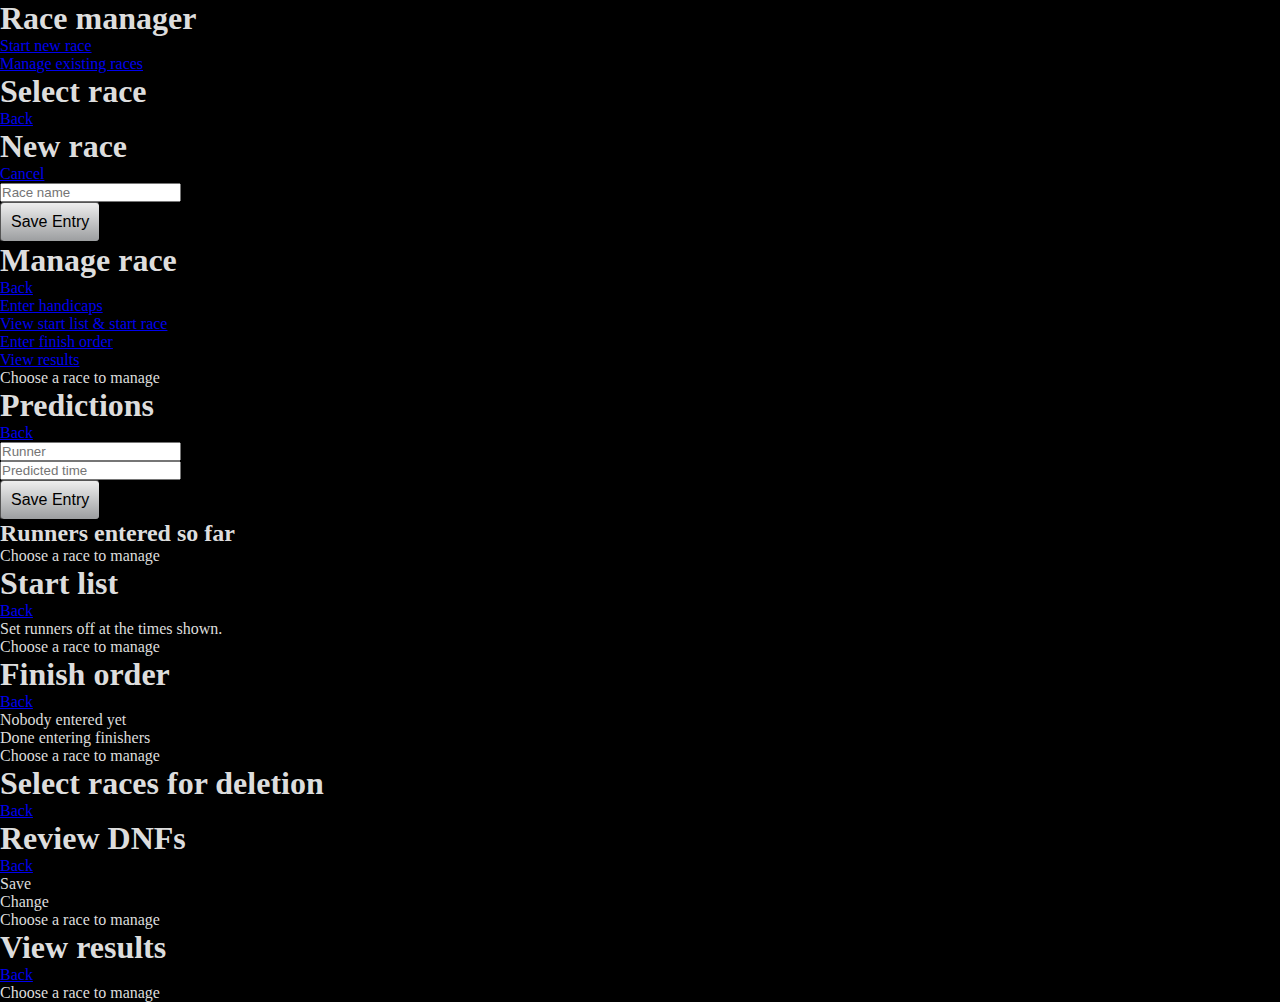
<file: index.html>
<!DOCTYPE html>
<html>
    <head>
        <title>Race manager</title>

		<link type="text/css" rel="stylesheet" media="screen" href="css/jqtouch.css">
		<link type="text/css" rel="stylesheet" media="screen" href="css/theme.css">
		<link type="text/css" rel="stylesheet" media="screen" href="css/handicap.css">
        <script type="text/javascript" src="jquery/jquery.js"></script>
        <script type="text/javascript" src="jquery/jqtouch.js"></script>
		<script type="text/javascript" src="jquery/jquery-ui-18.js"></script>
		<script type="text/javascript" src="handicap.js"></script>
		<script type="text/javascript" src="debug.js"></script>
		<html manifest="manifest.php">
        <script type="text/javascript">
            var jQT = $.jQTouch({
                icon: 'vph.png'
            });
        </script>
    </head>
	
    <body>
        <div id="home">
            <div class="toolbar">
                <h1>Race manager</h1>
            </div>
			<ul class="edgetoedge">
				<li class="arrow"><a href="#newrace">Start new race</a></li>
				<li class="arrow"><a href="#selectrace" id="calcraces">Manage existing races</a></li>
			</ul>
		</div>
		
		<div id="selectrace">
		    <div class="toolbar">
                <h1>Select race</h1>
                <a class="button back" href="#">Back</a>
            </div>
			<ul class="edgetoedge" id="existingraces">
                <li class="entry arrow" style="display:none" id="racelisttemplate">
					<span class="oldrace">oldracename</span>
				</li>
			</ul>
		</div>
		
		<div id="newrace">
            <div class="toolbar">
                <h1>New race</h1>
                <a class="button cancel" href="#">Cancel</a>
            </div>
            <form method="post">
                <ul class="rounded">
					<li><input type="text" placeholder="Race name" name="racename" id="racename" autocapitalize="off" autocorrect="off"/></li>
                    <li><input type="submit" class="submit" name="waction" value="Save Entry" /></li>
                </ul>
            </form>
        </div>
		
		<div id="existingrace">
		    <div class="toolbar">
			<h1><div id=existingracetitle></div>Manage race</h1>			
                <a class="button back" href="#">Back</a>
            </div>
			<ul class="edgetoedge">
                <li class="arrow"><a href="#enterhandicaps" onClick="getRunners();refreshEntries()">Enter handicaps</a></li>
				<li class="arrow"><a href="#viewstarters" onClick="showStarters();finalRaceList();return true">View start list & start race</a></li>
				<li class="arrow"><a href="#enterorder" onClick="finalRaceList();return true">Enter finish order</a></li>
				<li class="arrow"><a href="#viewresults">View results</a></li>
			</ul>
			<div class="info">Choose a race to manage</div>
		</div>
				
        
			
		<div id="enterhandicaps">
			<div class="toolbar">
			<h1><div id=handicaptitle>Predictions</div></h1>		
				<a class="button back" href="#">Back</a>
			</div>
			<form method="post">
                <ul class="rounded">
					<li><input type="text" placeholder="Runner" name="runner" id="runner" autocapitalize="off" autocorrect="off"/></li>
                    <li><input type="numeric" placeholder="Predicted time" name="prediction" id="prediction" autocapitalize="off" autocorrect="off" autocomplete="off" /></li>
                    <li><input type="submit" class="submit" name="waction" value="Save Entry" /></li>
                </ul>
            </form>
			<div id="enteredhandicapslist">
			<h2>Runners entered so far
			<ul id="enteredrunners">
				<li class="entry" style="display:none" id="predictiontemplate">
					<span class="runner">runner</span>
					<span class="prediction">000</span>
					<span class="delete">Delete</span>
				</li>
			</ul>
			</h2>
			</div>
				<div class="info">Choose a race to manage</div>
		</div>
		

		
		<div id="viewstarters">
            <div class="toolbar">
                <h1>Start list</h1>
                <a class="button back" href="#">Back</a>
            </div>
			Set runners off at the times shown.
			<div id="finallist">
				<h2 class="entry" style="display:none" id="timeheader">
					<span class="start">time goes here</span>
				<ul class="edgetoedge">
					<li id="runnername" style="display:none">
						<span class="runnertext">runner</span>
					</li>	
				</ul>
				</h2>
			</div>
						<div class="info">Choose a race to manage</div>
        </div>
		
		<div id="enterorder">
			<div class="toolbar">
				<h1>Finish order</h1>
				<a class="button back" href="#">Back</a>
			</div>
		<div id="startercount">Nobody entered yet</div>
			<ul id="finisherlist">
				<form method="post"><li class="entry" style="display:none" id="finishtemplate">
					<span class="finishingposition"></span>
					<select placeholder="Finisher name" name="finisher" class="finisherchoice" onChange="saveFinishOrder(this);">
					<option value="0" selected="selected" data-skip="1">Select runner</option>
					</select>
				</li></form>
			</ul>
			<ul class="individual">
			<li class="arrow" id="entries_done" onClick="DNFupdate();fixFinishPage()">Done entering finishers</li></ul>
						<div class="info">Choose a race to manage</div>
		</div>
		
		<div id="deleteraces">
		    <div class="toolbar">
                <h1>Select races for deletion</h1>
                <a class="button back" href="#" onClick="raceList()">Back</a>
            </div>
			<ul class="edgetoedge" id="existingracesfordelete">
                <li class="entry arrow" style="display:none" id="racelisttemplatefordelete">
					<span class="oldrace">oldracename</span>
					<span class="delete">Delete</span>
				</li>
			</ul>
			
		</div>
		
		<div id="dnfpage">
		    <div class="toolbar">
                <h1>Review DNFs</h1>
                <a class="button back" href="#" onClick="raceList()">Back</a>
            </div>
			<ul class="edgetoedge" id="dnflist">
				<li class="entry" style="display:none" id="dnftemplate">
					<span class="runner">runner</span>
				</li>
			</ul>
			<ul class="individual"> 
			<li onClick="jQT.goTo('#viewresults');">Save</li>
			<li onClick="jQT.goTo('#enterorder');">Change</li>
			</ul>
			<div class="info">Choose a race to manage</div>
		</div>
		
        <div id="viewresults">
            <div class="toolbar">
                <h1>View results</h1>
                <a class="button back" href="#">Back</a>
            </div>
            <ul class="edgetoedge">
            </ul>
						<div class="info">Choose a race to manage</div>
        </div>
		

               
    </body>
</html>
</file>
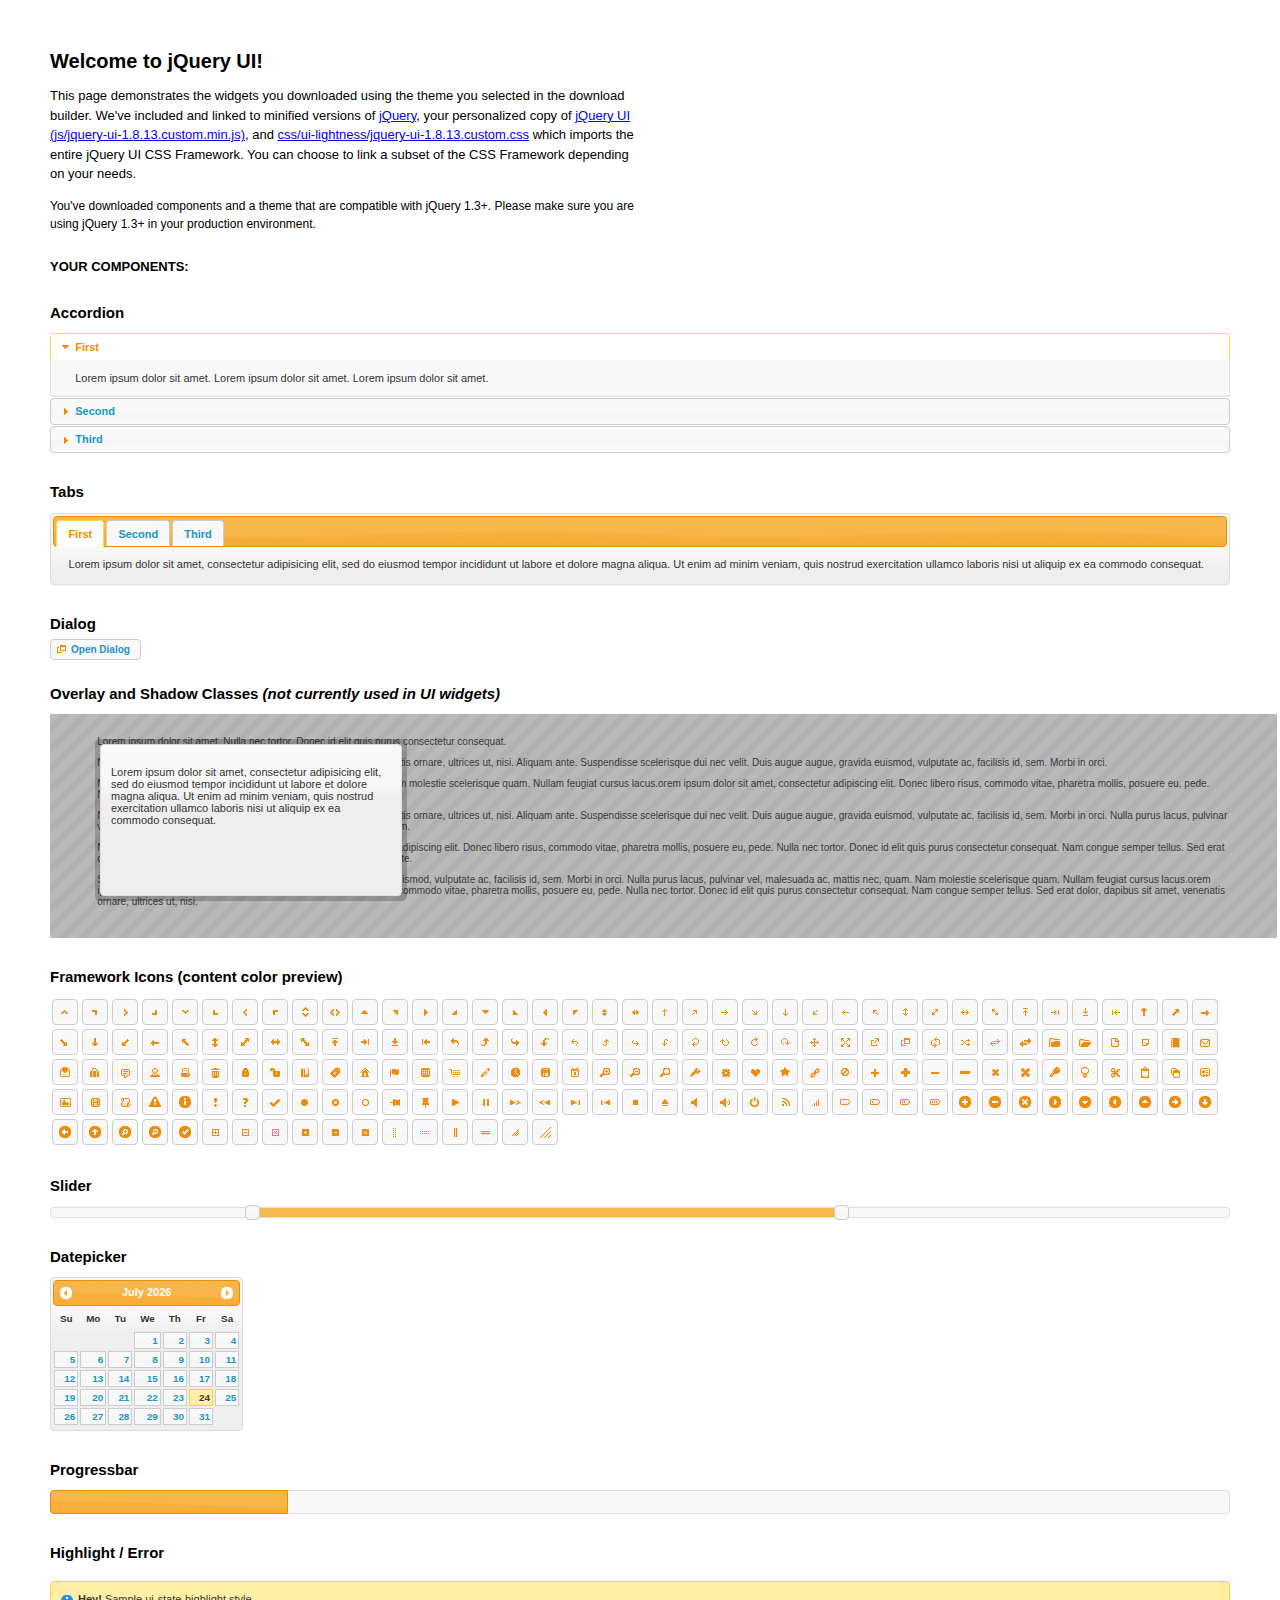
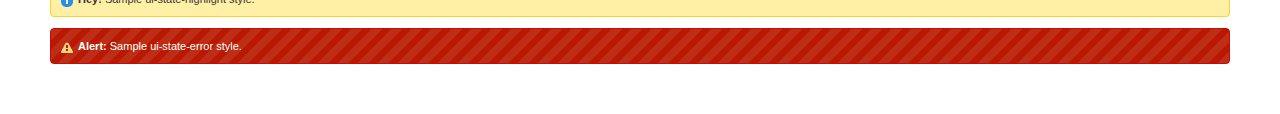
<file: jqueryui/index.html>
<!DOCTYPE html>
<html>
	<head>
		<meta http-equiv="Content-Type" content="text/html; charset=iso-8859-1" />
		<title>jQuery UI Example Page</title>
		<link type="text/css" href="css/ui-lightness/jquery-ui-1.8.13.custom.css" rel="stylesheet" />	
		<script type="text/javascript" src="js/jquery-1.5.1.min.js"></script>
		<script type="text/javascript" src="js/jquery-ui-1.8.13.custom.min.js"></script>
		<script type="text/javascript">
			$(function(){

				// Accordion
				$("#accordion").accordion({ header: "h3" });
	
				// Tabs
				$('#tabs').tabs();
	

				// Dialog			
				$('#dialog').dialog({
					autoOpen: false,
					width: 600,
					buttons: {
						"Ok": function() { 
							$(this).dialog("close"); 
						}, 
						"Cancel": function() { 
							$(this).dialog("close"); 
						} 
					}
				});
				
				// Dialog Link
				$('#dialog_link').click(function(){
					$('#dialog').dialog('open');
					return false;
				});

				// Datepicker
				$('#datepicker').datepicker({
					inline: true
				});
				
				// Slider
				$('#slider').slider({
					range: true,
					values: [17, 67]
				});
				
				// Progressbar
				$("#progressbar").progressbar({
					value: 20 
				});
				
				//hover states on the static widgets
				$('#dialog_link, ul#icons li').hover(
					function() { $(this).addClass('ui-state-hover'); }, 
					function() { $(this).removeClass('ui-state-hover'); }
				);
				
			});
		</script>
		<style type="text/css">
			/*demo page css*/
			body{ font: 62.5% "Trebuchet MS", sans-serif; margin: 50px;}
			.demoHeaders { margin-top: 2em; }
			#dialog_link {padding: .4em 1em .4em 20px;text-decoration: none;position: relative;}
			#dialog_link span.ui-icon {margin: 0 5px 0 0;position: absolute;left: .2em;top: 50%;margin-top: -8px;}
			ul#icons {margin: 0; padding: 0;}
			ul#icons li {margin: 2px; position: relative; padding: 4px 0; cursor: pointer; float: left;  list-style: none;}
			ul#icons span.ui-icon {float: left; margin: 0 4px;}
		</style>	
	</head>
	<body>
	<h1>Welcome to jQuery UI!</h1>
	<p style="font-size: 1.3em; line-height: 1.5; margin: 1em 0; width: 50%;">This page demonstrates the widgets you downloaded using the theme you selected in the download builder. We've included and linked to minified versions of <a href="js/jquery-1.5.1.min.js">jQuery</a>, your personalized copy of <a href="js/jquery-ui-1.8.13.custom.min.js">jQuery UI (js/jquery-ui-1.8.13.custom.min.js)</a>, and <a href="css/ui-lightness/jquery-ui-1.8.13.custom.css">css/ui-lightness/jquery-ui-1.8.13.custom.css</a> which imports the entire jQuery UI CSS Framework. You can choose to link a subset of the CSS Framework depending on your needs. </p>
	<p style="font-size: 1.2em; line-height: 1.5; margin: 1em 0; width: 50%;">You've downloaded components and a theme that are compatible with jQuery 1.3+. Please make sure you are using jQuery 1.3+ in your production environment.</p>	

	<p style="font-weight: bold; margin: 2em 0 1em; font-size: 1.3em;">YOUR COMPONENTS:</p>
		
		<!-- Accordion -->
		<h2 class="demoHeaders">Accordion</h2>
		<div id="accordion">
			<div>
				<h3><a href="#">First</a></h3>
				<div>Lorem ipsum dolor sit amet. Lorem ipsum dolor sit amet. Lorem ipsum dolor sit amet.</div>
			</div>
			<div>
				<h3><a href="#">Second</a></h3>
				<div>Phasellus mattis tincidunt nibh.</div>
			</div>
			<div>
				<h3><a href="#">Third</a></h3>
				<div>Nam dui erat, auctor a, dignissim quis.</div>
			</div>
		</div>
	
		<!-- Tabs -->
		<h2 class="demoHeaders">Tabs</h2>
		<div id="tabs">
			<ul>
				<li><a href="#tabs-1">First</a></li>
				<li><a href="#tabs-2">Second</a></li>
				<li><a href="#tabs-3">Third</a></li>
			</ul>
			<div id="tabs-1">Lorem ipsum dolor sit amet, consectetur adipisicing elit, sed do eiusmod tempor incididunt ut labore et dolore magna aliqua. Ut enim ad minim veniam, quis nostrud exercitation ullamco laboris nisi ut aliquip ex ea commodo consequat.</div>
			<div id="tabs-2">Phasellus mattis tincidunt nibh. Cras orci urna, blandit id, pretium vel, aliquet ornare, felis. Maecenas scelerisque sem non nisl. Fusce sed lorem in enim dictum bibendum.</div>
			<div id="tabs-3">Nam dui erat, auctor a, dignissim quis, sollicitudin eu, felis. Pellentesque nisi urna, interdum eget, sagittis et, consequat vestibulum, lacus. Mauris porttitor ullamcorper augue.</div>
		</div>
	
		<!-- Dialog NOTE: Dialog is not generated by UI in this demo so it can be visually styled in themeroller-->
		<h2 class="demoHeaders">Dialog</h2>
		<p><a href="#" id="dialog_link" class="ui-state-default ui-corner-all"><span class="ui-icon ui-icon-newwin"></span>Open Dialog</a></p>
		
		
		<h2 class="demoHeaders">Overlay and Shadow Classes <em>(not currently used in UI widgets)</em></h2>
		<div style="position: relative; width: 96%; height: 200px; padding:1% 4%; overflow:hidden;" class="fakewindowcontain">
			<p>Lorem ipsum dolor sit amet,  Nulla nec tortor. Donec id elit quis purus consectetur consequat. </p><p>Nam congue semper tellus. Sed erat dolor, dapibus sit amet, venenatis ornare, ultrices ut, nisi. Aliquam ante. Suspendisse scelerisque dui nec velit. Duis augue augue, gravida euismod, vulputate ac, facilisis id, sem. Morbi in orci. </p><p>Nulla purus lacus, pulvinar vel, malesuada ac, mattis nec, quam. Nam molestie scelerisque quam. Nullam feugiat cursus lacus.orem ipsum dolor sit amet, consectetur adipiscing elit. Donec libero risus, commodo vitae, pharetra mollis, posuere eu, pede. Nulla nec tortor. Donec id elit quis purus consectetur consequat. </p><p>Nam congue semper tellus. Sed erat dolor, dapibus sit amet, venenatis ornare, ultrices ut, nisi. Aliquam ante. Suspendisse scelerisque dui nec velit. Duis augue augue, gravida euismod, vulputate ac, facilisis id, sem. Morbi in orci. Nulla purus lacus, pulvinar vel, malesuada ac, mattis nec, quam. Nam molestie scelerisque quam. </p><p>Nullam feugiat cursus lacus.orem ipsum dolor sit amet, consectetur adipiscing elit. Donec libero risus, commodo vitae, pharetra mollis, posuere eu, pede. Nulla nec tortor. Donec id elit quis purus consectetur consequat. Nam congue semper tellus. Sed erat dolor, dapibus sit amet, venenatis ornare, ultrices ut, nisi. Aliquam ante. </p><p>Suspendisse scelerisque dui nec velit. Duis augue augue, gravida euismod, vulputate ac, facilisis id, sem. Morbi in orci. Nulla purus lacus, pulvinar vel, malesuada ac, mattis nec, quam. Nam molestie scelerisque quam. Nullam feugiat cursus lacus.orem ipsum dolor sit amet, consectetur adipiscing elit. Donec libero risus, commodo vitae, pharetra mollis, posuere eu, pede. Nulla nec tortor. Donec id elit quis purus consectetur consequat. Nam congue semper tellus. Sed erat dolor, dapibus sit amet, venenatis ornare, ultrices ut, nisi. </p>
			
			<!-- ui-dialog -->
			<div class="ui-overlay"><div class="ui-widget-overlay"></div><div class="ui-widget-shadow ui-corner-all" style="width: 302px; height: 152px; position: absolute; left: 50px; top: 30px;"></div></div>
			<div style="position: absolute; width: 280px; height: 130px;left: 50px; top: 30px; padding: 10px;" class="ui-widget ui-widget-content ui-corner-all">
				<div class="ui-dialog-content ui-widget-content" style="background: none; border: 0;">
					<p>Lorem ipsum dolor sit amet, consectetur adipisicing elit, sed do eiusmod tempor incididunt ut labore et dolore magna aliqua. Ut enim ad minim veniam, quis nostrud exercitation ullamco laboris nisi ut aliquip ex ea commodo consequat.</p>
				</div>
			</div>
		
		</div>

		
		<!-- ui-dialog -->
		<div id="dialog" title="Dialog Title">
			<p>Lorem ipsum dolor sit amet, consectetur adipisicing elit, sed do eiusmod tempor incididunt ut labore et dolore magna aliqua. Ut enim ad minim veniam, quis nostrud exercitation ullamco laboris nisi ut aliquip ex ea commodo consequat.</p>
		</div>
			
				
				
		<h2 class="demoHeaders">Framework Icons (content color preview)</h2>
		<ul id="icons" class="ui-widget ui-helper-clearfix">
		
		<li class="ui-state-default ui-corner-all" title=".ui-icon-carat-1-n"><span class="ui-icon ui-icon-carat-1-n"></span></li>
		<li class="ui-state-default ui-corner-all" title=".ui-icon-carat-1-ne"><span class="ui-icon ui-icon-carat-1-ne"></span></li>
		<li class="ui-state-default ui-corner-all" title=".ui-icon-carat-1-e"><span class="ui-icon ui-icon-carat-1-e"></span></li>
		
		<li class="ui-state-default ui-corner-all" title=".ui-icon-carat-1-se"><span class="ui-icon ui-icon-carat-1-se"></span></li>
		<li class="ui-state-default ui-corner-all" title=".ui-icon-carat-1-s"><span class="ui-icon ui-icon-carat-1-s"></span></li>
		<li class="ui-state-default ui-corner-all" title=".ui-icon-carat-1-sw"><span class="ui-icon ui-icon-carat-1-sw"></span></li>
		<li class="ui-state-default ui-corner-all" title=".ui-icon-carat-1-w"><span class="ui-icon ui-icon-carat-1-w"></span></li>
		<li class="ui-state-default ui-corner-all" title=".ui-icon-carat-1-nw"><span class="ui-icon ui-icon-carat-1-nw"></span></li>
		<li class="ui-state-default ui-corner-all" title=".ui-icon-carat-2-n-s"><span class="ui-icon ui-icon-carat-2-n-s"></span></li>
		<li class="ui-state-default ui-corner-all" title=".ui-icon-carat-2-e-w"><span class="ui-icon ui-icon-carat-2-e-w"></span></li>
		<li class="ui-state-default ui-corner-all" title=".ui-icon-triangle-1-n"><span class="ui-icon ui-icon-triangle-1-n"></span></li>
		<li class="ui-state-default ui-corner-all" title=".ui-icon-triangle-1-ne"><span class="ui-icon ui-icon-triangle-1-ne"></span></li>
		
		<li class="ui-state-default ui-corner-all" title=".ui-icon-triangle-1-e"><span class="ui-icon ui-icon-triangle-1-e"></span></li>
		<li class="ui-state-default ui-corner-all" title=".ui-icon-triangle-1-se"><span class="ui-icon ui-icon-triangle-1-se"></span></li>
		<li class="ui-state-default ui-corner-all" title=".ui-icon-triangle-1-s"><span class="ui-icon ui-icon-triangle-1-s"></span></li>
		<li class="ui-state-default ui-corner-all" title=".ui-icon-triangle-1-sw"><span class="ui-icon ui-icon-triangle-1-sw"></span></li>
		<li class="ui-state-default ui-corner-all" title=".ui-icon-triangle-1-w"><span class="ui-icon ui-icon-triangle-1-w"></span></li>
		<li class="ui-state-default ui-corner-all" title=".ui-icon-triangle-1-nw"><span class="ui-icon ui-icon-triangle-1-nw"></span></li>
		<li class="ui-state-default ui-corner-all" title=".ui-icon-triangle-2-n-s"><span class="ui-icon ui-icon-triangle-2-n-s"></span></li>
		<li class="ui-state-default ui-corner-all" title=".ui-icon-triangle-2-e-w"><span class="ui-icon ui-icon-triangle-2-e-w"></span></li>
		<li class="ui-state-default ui-corner-all" title=".ui-icon-arrow-1-n"><span class="ui-icon ui-icon-arrow-1-n"></span></li>
		
		<li class="ui-state-default ui-corner-all" title=".ui-icon-arrow-1-ne"><span class="ui-icon ui-icon-arrow-1-ne"></span></li>
		<li class="ui-state-default ui-corner-all" title=".ui-icon-arrow-1-e"><span class="ui-icon ui-icon-arrow-1-e"></span></li>
		<li class="ui-state-default ui-corner-all" title=".ui-icon-arrow-1-se"><span class="ui-icon ui-icon-arrow-1-se"></span></li>
		<li class="ui-state-default ui-corner-all" title=".ui-icon-arrow-1-s"><span class="ui-icon ui-icon-arrow-1-s"></span></li>
		<li class="ui-state-default ui-corner-all" title=".ui-icon-arrow-1-sw"><span class="ui-icon ui-icon-arrow-1-sw"></span></li>
		<li class="ui-state-default ui-corner-all" title=".ui-icon-arrow-1-w"><span class="ui-icon ui-icon-arrow-1-w"></span></li>
		<li class="ui-state-default ui-corner-all" title=".ui-icon-arrow-1-nw"><span class="ui-icon ui-icon-arrow-1-nw"></span></li>
		<li class="ui-state-default ui-corner-all" title=".ui-icon-arrow-2-n-s"><span class="ui-icon ui-icon-arrow-2-n-s"></span></li>
		<li class="ui-state-default ui-corner-all" title=".ui-icon-arrow-2-ne-sw"><span class="ui-icon ui-icon-arrow-2-ne-sw"></span></li>
		
		<li class="ui-state-default ui-corner-all" title=".ui-icon-arrow-2-e-w"><span class="ui-icon ui-icon-arrow-2-e-w"></span></li>
		<li class="ui-state-default ui-corner-all" title=".ui-icon-arrow-2-se-nw"><span class="ui-icon ui-icon-arrow-2-se-nw"></span></li>
		<li class="ui-state-default ui-corner-all" title=".ui-icon-arrowstop-1-n"><span class="ui-icon ui-icon-arrowstop-1-n"></span></li>
		<li class="ui-state-default ui-corner-all" title=".ui-icon-arrowstop-1-e"><span class="ui-icon ui-icon-arrowstop-1-e"></span></li>
		<li class="ui-state-default ui-corner-all" title=".ui-icon-arrowstop-1-s"><span class="ui-icon ui-icon-arrowstop-1-s"></span></li>
		<li class="ui-state-default ui-corner-all" title=".ui-icon-arrowstop-1-w"><span class="ui-icon ui-icon-arrowstop-1-w"></span></li>
		<li class="ui-state-default ui-corner-all" title=".ui-icon-arrowthick-1-n"><span class="ui-icon ui-icon-arrowthick-1-n"></span></li>
		<li class="ui-state-default ui-corner-all" title=".ui-icon-arrowthick-1-ne"><span class="ui-icon ui-icon-arrowthick-1-ne"></span></li>
		<li class="ui-state-default ui-corner-all" title=".ui-icon-arrowthick-1-e"><span class="ui-icon ui-icon-arrowthick-1-e"></span></li>
		
		<li class="ui-state-default ui-corner-all" title=".ui-icon-arrowthick-1-se"><span class="ui-icon ui-icon-arrowthick-1-se"></span></li>
		<li class="ui-state-default ui-corner-all" title=".ui-icon-arrowthick-1-s"><span class="ui-icon ui-icon-arrowthick-1-s"></span></li>
		<li class="ui-state-default ui-corner-all" title=".ui-icon-arrowthick-1-sw"><span class="ui-icon ui-icon-arrowthick-1-sw"></span></li>
		<li class="ui-state-default ui-corner-all" title=".ui-icon-arrowthick-1-w"><span class="ui-icon ui-icon-arrowthick-1-w"></span></li>
		<li class="ui-state-default ui-corner-all" title=".ui-icon-arrowthick-1-nw"><span class="ui-icon ui-icon-arrowthick-1-nw"></span></li>
		<li class="ui-state-default ui-corner-all" title=".ui-icon-arrowthick-2-n-s"><span class="ui-icon ui-icon-arrowthick-2-n-s"></span></li>
		<li class="ui-state-default ui-corner-all" title=".ui-icon-arrowthick-2-ne-sw"><span class="ui-icon ui-icon-arrowthick-2-ne-sw"></span></li>
		<li class="ui-state-default ui-corner-all" title=".ui-icon-arrowthick-2-e-w"><span class="ui-icon ui-icon-arrowthick-2-e-w"></span></li>
		<li class="ui-state-default ui-corner-all" title=".ui-icon-arrowthick-2-se-nw"><span class="ui-icon ui-icon-arrowthick-2-se-nw"></span></li>
		
		<li class="ui-state-default ui-corner-all" title=".ui-icon-arrowthickstop-1-n"><span class="ui-icon ui-icon-arrowthickstop-1-n"></span></li>
		<li class="ui-state-default ui-corner-all" title=".ui-icon-arrowthickstop-1-e"><span class="ui-icon ui-icon-arrowthickstop-1-e"></span></li>
		<li class="ui-state-default ui-corner-all" title=".ui-icon-arrowthickstop-1-s"><span class="ui-icon ui-icon-arrowthickstop-1-s"></span></li>
		<li class="ui-state-default ui-corner-all" title=".ui-icon-arrowthickstop-1-w"><span class="ui-icon ui-icon-arrowthickstop-1-w"></span></li>
		<li class="ui-state-default ui-corner-all" title=".ui-icon-arrowreturnthick-1-w"><span class="ui-icon ui-icon-arrowreturnthick-1-w"></span></li>
		<li class="ui-state-default ui-corner-all" title=".ui-icon-arrowreturnthick-1-n"><span class="ui-icon ui-icon-arrowreturnthick-1-n"></span></li>
		<li class="ui-state-default ui-corner-all" title=".ui-icon-arrowreturnthick-1-e"><span class="ui-icon ui-icon-arrowreturnthick-1-e"></span></li>
		<li class="ui-state-default ui-corner-all" title=".ui-icon-arrowreturnthick-1-s"><span class="ui-icon ui-icon-arrowreturnthick-1-s"></span></li>
		<li class="ui-state-default ui-corner-all" title=".ui-icon-arrowreturn-1-w"><span class="ui-icon ui-icon-arrowreturn-1-w"></span></li>
		
		<li class="ui-state-default ui-corner-all" title=".ui-icon-arrowreturn-1-n"><span class="ui-icon ui-icon-arrowreturn-1-n"></span></li>
		<li class="ui-state-default ui-corner-all" title=".ui-icon-arrowreturn-1-e"><span class="ui-icon ui-icon-arrowreturn-1-e"></span></li>
		<li class="ui-state-default ui-corner-all" title=".ui-icon-arrowreturn-1-s"><span class="ui-icon ui-icon-arrowreturn-1-s"></span></li>
		<li class="ui-state-default ui-corner-all" title=".ui-icon-arrowrefresh-1-w"><span class="ui-icon ui-icon-arrowrefresh-1-w"></span></li>
		<li class="ui-state-default ui-corner-all" title=".ui-icon-arrowrefresh-1-n"><span class="ui-icon ui-icon-arrowrefresh-1-n"></span></li>
		<li class="ui-state-default ui-corner-all" title=".ui-icon-arrowrefresh-1-e"><span class="ui-icon ui-icon-arrowrefresh-1-e"></span></li>
		<li class="ui-state-default ui-corner-all" title=".ui-icon-arrowrefresh-1-s"><span class="ui-icon ui-icon-arrowrefresh-1-s"></span></li>
		<li class="ui-state-default ui-corner-all" title=".ui-icon-arrow-4"><span class="ui-icon ui-icon-arrow-4"></span></li>
		<li class="ui-state-default ui-corner-all" title=".ui-icon-arrow-4-diag"><span class="ui-icon ui-icon-arrow-4-diag"></span></li>
		
		<li class="ui-state-default ui-corner-all" title=".ui-icon-extlink"><span class="ui-icon ui-icon-extlink"></span></li>
		<li class="ui-state-default ui-corner-all" title=".ui-icon-newwin"><span class="ui-icon ui-icon-newwin"></span></li>
		<li class="ui-state-default ui-corner-all" title=".ui-icon-refresh"><span class="ui-icon ui-icon-refresh"></span></li>
		<li class="ui-state-default ui-corner-all" title=".ui-icon-shuffle"><span class="ui-icon ui-icon-shuffle"></span></li>
		<li class="ui-state-default ui-corner-all" title=".ui-icon-transfer-e-w"><span class="ui-icon ui-icon-transfer-e-w"></span></li>
		<li class="ui-state-default ui-corner-all" title=".ui-icon-transferthick-e-w"><span class="ui-icon ui-icon-transferthick-e-w"></span></li>
		<li class="ui-state-default ui-corner-all" title=".ui-icon-folder-collapsed"><span class="ui-icon ui-icon-folder-collapsed"></span></li>
		<li class="ui-state-default ui-corner-all" title=".ui-icon-folder-open"><span class="ui-icon ui-icon-folder-open"></span></li>
		<li class="ui-state-default ui-corner-all" title=".ui-icon-document"><span class="ui-icon ui-icon-document"></span></li>
		
		<li class="ui-state-default ui-corner-all" title=".ui-icon-document-b"><span class="ui-icon ui-icon-document-b"></span></li>
		<li class="ui-state-default ui-corner-all" title=".ui-icon-note"><span class="ui-icon ui-icon-note"></span></li>
		<li class="ui-state-default ui-corner-all" title=".ui-icon-mail-closed"><span class="ui-icon ui-icon-mail-closed"></span></li>
		<li class="ui-state-default ui-corner-all" title=".ui-icon-mail-open"><span class="ui-icon ui-icon-mail-open"></span></li>
		<li class="ui-state-default ui-corner-all" title=".ui-icon-suitcase"><span class="ui-icon ui-icon-suitcase"></span></li>
		<li class="ui-state-default ui-corner-all" title=".ui-icon-comment"><span class="ui-icon ui-icon-comment"></span></li>
		<li class="ui-state-default ui-corner-all" title=".ui-icon-person"><span class="ui-icon ui-icon-person"></span></li>
		<li class="ui-state-default ui-corner-all" title=".ui-icon-print"><span class="ui-icon ui-icon-print"></span></li>
		<li class="ui-state-default ui-corner-all" title=".ui-icon-trash"><span class="ui-icon ui-icon-trash"></span></li>
		
		<li class="ui-state-default ui-corner-all" title=".ui-icon-locked"><span class="ui-icon ui-icon-locked"></span></li>
		<li class="ui-state-default ui-corner-all" title=".ui-icon-unlocked"><span class="ui-icon ui-icon-unlocked"></span></li>
		<li class="ui-state-default ui-corner-all" title=".ui-icon-bookmark"><span class="ui-icon ui-icon-bookmark"></span></li>
		<li class="ui-state-default ui-corner-all" title=".ui-icon-tag"><span class="ui-icon ui-icon-tag"></span></li>
		<li class="ui-state-default ui-corner-all" title=".ui-icon-home"><span class="ui-icon ui-icon-home"></span></li>
		<li class="ui-state-default ui-corner-all" title=".ui-icon-flag"><span class="ui-icon ui-icon-flag"></span></li>
		<li class="ui-state-default ui-corner-all" title=".ui-icon-calculator"><span class="ui-icon ui-icon-calculator"></span></li>
		<li class="ui-state-default ui-corner-all" title=".ui-icon-cart"><span class="ui-icon ui-icon-cart"></span></li>
		<li class="ui-state-default ui-corner-all" title=".ui-icon-pencil"><span class="ui-icon ui-icon-pencil"></span></li>
		
		<li class="ui-state-default ui-corner-all" title=".ui-icon-clock"><span class="ui-icon ui-icon-clock"></span></li>
		<li class="ui-state-default ui-corner-all" title=".ui-icon-disk"><span class="ui-icon ui-icon-disk"></span></li>
		<li class="ui-state-default ui-corner-all" title=".ui-icon-calendar"><span class="ui-icon ui-icon-calendar"></span></li>
		<li class="ui-state-default ui-corner-all" title=".ui-icon-zoomin"><span class="ui-icon ui-icon-zoomin"></span></li>
		<li class="ui-state-default ui-corner-all" title=".ui-icon-zoomout"><span class="ui-icon ui-icon-zoomout"></span></li>
		<li class="ui-state-default ui-corner-all" title=".ui-icon-search"><span class="ui-icon ui-icon-search"></span></li>
		<li class="ui-state-default ui-corner-all" title=".ui-icon-wrench"><span class="ui-icon ui-icon-wrench"></span></li>
		<li class="ui-state-default ui-corner-all" title=".ui-icon-gear"><span class="ui-icon ui-icon-gear"></span></li>
		<li class="ui-state-default ui-corner-all" title=".ui-icon-heart"><span class="ui-icon ui-icon-heart"></span></li>
		
		<li class="ui-state-default ui-corner-all" title=".ui-icon-star"><span class="ui-icon ui-icon-star"></span></li>
		<li class="ui-state-default ui-corner-all" title=".ui-icon-link"><span class="ui-icon ui-icon-link"></span></li>
		<li class="ui-state-default ui-corner-all" title=".ui-icon-cancel"><span class="ui-icon ui-icon-cancel"></span></li>
		<li class="ui-state-default ui-corner-all" title=".ui-icon-plus"><span class="ui-icon ui-icon-plus"></span></li>
		<li class="ui-state-default ui-corner-all" title=".ui-icon-plusthick"><span class="ui-icon ui-icon-plusthick"></span></li>
		<li class="ui-state-default ui-corner-all" title=".ui-icon-minus"><span class="ui-icon ui-icon-minus"></span></li>
		<li class="ui-state-default ui-corner-all" title=".ui-icon-minusthick"><span class="ui-icon ui-icon-minusthick"></span></li>
		<li class="ui-state-default ui-corner-all" title=".ui-icon-close"><span class="ui-icon ui-icon-close"></span></li>
		<li class="ui-state-default ui-corner-all" title=".ui-icon-closethick"><span class="ui-icon ui-icon-closethick"></span></li>
		
		<li class="ui-state-default ui-corner-all" title=".ui-icon-key"><span class="ui-icon ui-icon-key"></span></li>
		<li class="ui-state-default ui-corner-all" title=".ui-icon-lightbulb"><span class="ui-icon ui-icon-lightbulb"></span></li>
		<li class="ui-state-default ui-corner-all" title=".ui-icon-scissors"><span class="ui-icon ui-icon-scissors"></span></li>
		<li class="ui-state-default ui-corner-all" title=".ui-icon-clipboard"><span class="ui-icon ui-icon-clipboard"></span></li>
		<li class="ui-state-default ui-corner-all" title=".ui-icon-copy"><span class="ui-icon ui-icon-copy"></span></li>
		<li class="ui-state-default ui-corner-all" title=".ui-icon-contact"><span class="ui-icon ui-icon-contact"></span></li>
		<li class="ui-state-default ui-corner-all" title=".ui-icon-image"><span class="ui-icon ui-icon-image"></span></li>
		<li class="ui-state-default ui-corner-all" title=".ui-icon-video"><span class="ui-icon ui-icon-video"></span></li>
		<li class="ui-state-default ui-corner-all" title=".ui-icon-script"><span class="ui-icon ui-icon-script"></span></li>
		<li class="ui-state-default ui-corner-all" title=".ui-icon-alert"><span class="ui-icon ui-icon-alert"></span></li>
		
		<li class="ui-state-default ui-corner-all" title=".ui-icon-info"><span class="ui-icon ui-icon-info"></span></li>
		<li class="ui-state-default ui-corner-all" title=".ui-icon-notice"><span class="ui-icon ui-icon-notice"></span></li>
		<li class="ui-state-default ui-corner-all" title=".ui-icon-help"><span class="ui-icon ui-icon-help"></span></li>
		<li class="ui-state-default ui-corner-all" title=".ui-icon-check"><span class="ui-icon ui-icon-check"></span></li>
		<li class="ui-state-default ui-corner-all" title=".ui-icon-bullet"><span class="ui-icon ui-icon-bullet"></span></li>
		<li class="ui-state-default ui-corner-all" title=".ui-icon-radio-off"><span class="ui-icon ui-icon-radio-off"></span></li>
		<li class="ui-state-default ui-corner-all" title=".ui-icon-radio-on"><span class="ui-icon ui-icon-radio-on"></span></li>
		<li class="ui-state-default ui-corner-all" title=".ui-icon-pin-w"><span class="ui-icon ui-icon-pin-w"></span></li>
		<li class="ui-state-default ui-corner-all" title=".ui-icon-pin-s"><span class="ui-icon ui-icon-pin-s"></span></li>
		<li class="ui-state-default ui-corner-all" title=".ui-icon-play"><span class="ui-icon ui-icon-play"></span></li>
		<li class="ui-state-default ui-corner-all" title=".ui-icon-pause"><span class="ui-icon ui-icon-pause"></span></li>
		
		<li class="ui-state-default ui-corner-all" title=".ui-icon-seek-next"><span class="ui-icon ui-icon-seek-next"></span></li>
		<li class="ui-state-default ui-corner-all" title=".ui-icon-seek-prev"><span class="ui-icon ui-icon-seek-prev"></span></li>
		<li class="ui-state-default ui-corner-all" title=".ui-icon-seek-end"><span class="ui-icon ui-icon-seek-end"></span></li>
		<li class="ui-state-default ui-corner-all" title=".ui-icon-seek-first"><span class="ui-icon ui-icon-seek-first"></span></li>
		<li class="ui-state-default ui-corner-all" title=".ui-icon-stop"><span class="ui-icon ui-icon-stop"></span></li>
		<li class="ui-state-default ui-corner-all" title=".ui-icon-eject"><span class="ui-icon ui-icon-eject"></span></li>
		<li class="ui-state-default ui-corner-all" title=".ui-icon-volume-off"><span class="ui-icon ui-icon-volume-off"></span></li>
		<li class="ui-state-default ui-corner-all" title=".ui-icon-volume-on"><span class="ui-icon ui-icon-volume-on"></span></li>
		<li class="ui-state-default ui-corner-all" title=".ui-icon-power"><span class="ui-icon ui-icon-power"></span></li>
		
		<li class="ui-state-default ui-corner-all" title=".ui-icon-signal-diag"><span class="ui-icon ui-icon-signal-diag"></span></li>
		<li class="ui-state-default ui-corner-all" title=".ui-icon-signal"><span class="ui-icon ui-icon-signal"></span></li>
		<li class="ui-state-default ui-corner-all" title=".ui-icon-battery-0"><span class="ui-icon ui-icon-battery-0"></span></li>
		<li class="ui-state-default ui-corner-all" title=".ui-icon-battery-1"><span class="ui-icon ui-icon-battery-1"></span></li>
		<li class="ui-state-default ui-corner-all" title=".ui-icon-battery-2"><span class="ui-icon ui-icon-battery-2"></span></li>
		<li class="ui-state-default ui-corner-all" title=".ui-icon-battery-3"><span class="ui-icon ui-icon-battery-3"></span></li>
		<li class="ui-state-default ui-corner-all" title=".ui-icon-circle-plus"><span class="ui-icon ui-icon-circle-plus"></span></li>
		<li class="ui-state-default ui-corner-all" title=".ui-icon-circle-minus"><span class="ui-icon ui-icon-circle-minus"></span></li>
		<li class="ui-state-default ui-corner-all" title=".ui-icon-circle-close"><span class="ui-icon ui-icon-circle-close"></span></li>
		
		<li class="ui-state-default ui-corner-all" title=".ui-icon-circle-triangle-e"><span class="ui-icon ui-icon-circle-triangle-e"></span></li>
		<li class="ui-state-default ui-corner-all" title=".ui-icon-circle-triangle-s"><span class="ui-icon ui-icon-circle-triangle-s"></span></li>
		<li class="ui-state-default ui-corner-all" title=".ui-icon-circle-triangle-w"><span class="ui-icon ui-icon-circle-triangle-w"></span></li>
		<li class="ui-state-default ui-corner-all" title=".ui-icon-circle-triangle-n"><span class="ui-icon ui-icon-circle-triangle-n"></span></li>
		<li class="ui-state-default ui-corner-all" title=".ui-icon-circle-arrow-e"><span class="ui-icon ui-icon-circle-arrow-e"></span></li>
		<li class="ui-state-default ui-corner-all" title=".ui-icon-circle-arrow-s"><span class="ui-icon ui-icon-circle-arrow-s"></span></li>
		<li class="ui-state-default ui-corner-all" title=".ui-icon-circle-arrow-w"><span class="ui-icon ui-icon-circle-arrow-w"></span></li>
		<li class="ui-state-default ui-corner-all" title=".ui-icon-circle-arrow-n"><span class="ui-icon ui-icon-circle-arrow-n"></span></li>
		<li class="ui-state-default ui-corner-all" title=".ui-icon-circle-zoomin"><span class="ui-icon ui-icon-circle-zoomin"></span></li>
		
		<li class="ui-state-default ui-corner-all" title=".ui-icon-circle-zoomout"><span class="ui-icon ui-icon-circle-zoomout"></span></li>
		<li class="ui-state-default ui-corner-all" title=".ui-icon-circle-check"><span class="ui-icon ui-icon-circle-check"></span></li>
		<li class="ui-state-default ui-corner-all" title=".ui-icon-circlesmall-plus"><span class="ui-icon ui-icon-circlesmall-plus"></span></li>
		<li class="ui-state-default ui-corner-all" title=".ui-icon-circlesmall-minus"><span class="ui-icon ui-icon-circlesmall-minus"></span></li>
		<li class="ui-state-default ui-corner-all" title=".ui-icon-circlesmall-close"><span class="ui-icon ui-icon-circlesmall-close"></span></li>
		<li class="ui-state-default ui-corner-all" title=".ui-icon-squaresmall-plus"><span class="ui-icon ui-icon-squaresmall-plus"></span></li>
		<li class="ui-state-default ui-corner-all" title=".ui-icon-squaresmall-minus"><span class="ui-icon ui-icon-squaresmall-minus"></span></li>
		<li class="ui-state-default ui-corner-all" title=".ui-icon-squaresmall-close"><span class="ui-icon ui-icon-squaresmall-close"></span></li>
		<li class="ui-state-default ui-corner-all" title=".ui-icon-grip-dotted-vertical"><span class="ui-icon ui-icon-grip-dotted-vertical"></span></li>
		
		<li class="ui-state-default ui-corner-all" title=".ui-icon-grip-dotted-horizontal"><span class="ui-icon ui-icon-grip-dotted-horizontal"></span></li>
		<li class="ui-state-default ui-corner-all" title=".ui-icon-grip-solid-vertical"><span class="ui-icon ui-icon-grip-solid-vertical"></span></li>
		<li class="ui-state-default ui-corner-all" title=".ui-icon-grip-solid-horizontal"><span class="ui-icon ui-icon-grip-solid-horizontal"></span></li>
		<li class="ui-state-default ui-corner-all" title=".ui-icon-gripsmall-diagonal-se"><span class="ui-icon ui-icon-gripsmall-diagonal-se"></span></li>
		<li class="ui-state-default ui-corner-all" title=".ui-icon-grip-diagonal-se"><span class="ui-icon ui-icon-grip-diagonal-se"></span></li>
		</ul>

	
		<!-- Slider -->
		<h2 class="demoHeaders">Slider</h2>
		<div id="slider"></div>
	
		<!-- Datepicker -->
		<h2 class="demoHeaders">Datepicker</h2>
		<div id="datepicker"></div>
	
		<!-- Progressbar -->
		<h2 class="demoHeaders">Progressbar</h2>	
		<div id="progressbar"></div>
			
		<!-- Highlight / Error -->
		<h2 class="demoHeaders">Highlight / Error</h2>
		<div class="ui-widget">
			<div class="ui-state-highlight ui-corner-all" style="margin-top: 20px; padding: 0 .7em;"> 
				<p><span class="ui-icon ui-icon-info" style="float: left; margin-right: .3em;"></span>
				<strong>Hey!</strong> Sample ui-state-highlight style.</p>
			</div>
		</div>
		<br/>
		<div class="ui-widget">
			<div class="ui-state-error ui-corner-all" style="padding: 0 .7em;"> 
				<p><span class="ui-icon ui-icon-alert" style="float: left; margin-right: .3em;"></span> 
				<strong>Alert:</strong> Sample ui-state-error style.</p>
			</div>
		</div>

	</body>
</html>
</file>
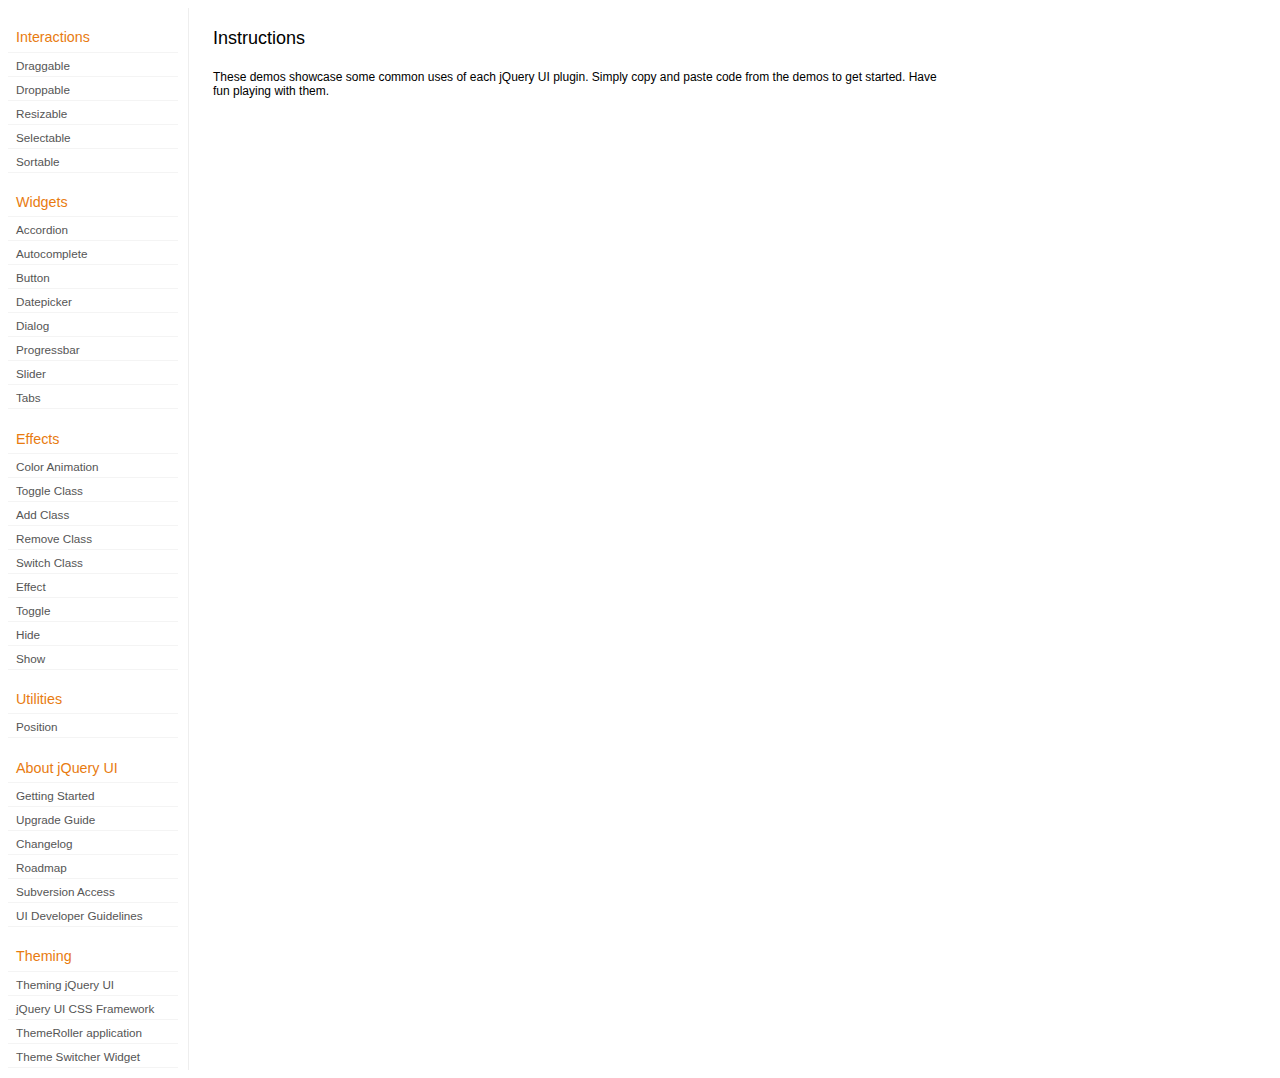
<file: jqueryui/development-bundle/demos/index.html>
<!DOCTYPE html>
<html lang="en">
<head>
	<meta charset="utf-8">
	<title>jQuery UI Demos</title>
	<link rel="stylesheet" href="../themes/base/jquery.ui.all.css">
	<link rel="stylesheet" href="demos.css">
	<script src="../jquery-1.5.1.js"></script>
	<script src="../external/jquery.bgiframe-2.1.2.js"></script>
	<script src="../ui/jquery.ui.core.js"></script>
	<script src="../ui/jquery.ui.widget.js"></script>
	<script src="../ui/jquery.ui.mouse.js"></script>
	<script src="../ui/jquery.ui.accordion.js"></script>
	<script src="../ui/jquery.ui.autocomplete.js"></script>
	<script src="../ui/jquery.ui.button.js"></script>
	<script src="../ui/jquery.ui.datepicker.js"></script>
	<script src="../ui/jquery.ui.dialog.js"></script>
	<script src="../ui/jquery.ui.draggable.js"></script>
	<script src="../ui/jquery.ui.droppable.js"></script>
	<script src="../ui/jquery.ui.position.js"></script>
	<script src="../ui/jquery.ui.progressbar.js"></script>
	<script src="../ui/jquery.ui.resizable.js"></script>
	<script src="../ui/jquery.ui.selectable.js"></script>
	<script src="../ui/jquery.ui.slider.js"></script>
	<script src="../ui/jquery.ui.sortable.js"></script>
	<script src="../ui/jquery.ui.tabs.js"></script>
	<script src="../ui/jquery.effects.core.js"></script>
	<script src="../ui/jquery.effects.blind.js"></script>
	<script src="../ui/jquery.effects.bounce.js"></script>
	<script src="../ui/jquery.effects.clip.js"></script>
	<script src="../ui/jquery.effects.drop.js"></script>
	<script src="../ui/jquery.effects.explode.js"></script>
	<script src="../ui/jquery.effects.fold.js"></script>
	<script src="../ui/jquery.effects.highlight.js"></script>
	<script src="../ui/jquery.effects.pulsate.js"></script>
	<script src="../ui/jquery.effects.scale.js"></script>
	<script src="../ui/jquery.effects.shake.js"></script>
	<script src="../ui/jquery.effects.slide.js"></script>
	<script src="../ui/jquery.effects.transfer.js"></script>
	<script src="../ui/i18n/jquery.ui.datepicker-af.js"></script>
	<script src="../ui/i18n/jquery.ui.datepicker-ar.js"></script>
	<script src="../ui/i18n/jquery.ui.datepicker-ar-DZ.js"></script>
	<script src="../ui/i18n/jquery.ui.datepicker-az.js"></script>
	<script src="../ui/i18n/jquery.ui.datepicker-bs.js"></script>
	<script src="../ui/i18n/jquery.ui.datepicker-bg.js"></script>
	<script src="../ui/i18n/jquery.ui.datepicker-ca.js"></script>
	<script src="../ui/i18n/jquery.ui.datepicker-cs.js"></script>
	<script src="../ui/i18n/jquery.ui.datepicker-da.js"></script>
	<script src="../ui/i18n/jquery.ui.datepicker-de.js"></script>
	<script src="../ui/i18n/jquery.ui.datepicker-el.js"></script>
	<script src="../ui/i18n/jquery.ui.datepicker-en-AU.js"></script>
	<script src="../ui/i18n/jquery.ui.datepicker-en-GB.js"></script>
	<script src="../ui/i18n/jquery.ui.datepicker-en-NZ.js"></script>
	<script src="../ui/i18n/jquery.ui.datepicker-eo.js"></script>
	<script src="../ui/i18n/jquery.ui.datepicker-es.js"></script>
	<script src="../ui/i18n/jquery.ui.datepicker-et.js"></script>
	<script src="../ui/i18n/jquery.ui.datepicker-eu.js"></script>
	<script src="../ui/i18n/jquery.ui.datepicker-fa.js"></script>
	<script src="../ui/i18n/jquery.ui.datepicker-fi.js"></script>
	<script src="../ui/i18n/jquery.ui.datepicker-fo.js"></script>
	<script src="../ui/i18n/jquery.ui.datepicker-fr.js"></script>
	<script src="../ui/i18n/jquery.ui.datepicker-fr-CH.js"></script>
	<script src="../ui/i18n/jquery.ui.datepicker-gl.js"></script>
	<script src="../ui/i18n/jquery.ui.datepicker-he.js"></script>
	<script src="../ui/i18n/jquery.ui.datepicker-hr.js"></script>
	<script src="../ui/i18n/jquery.ui.datepicker-hu.js"></script>
	<script src="../ui/i18n/jquery.ui.datepicker-hy.js"></script>
	<script src="../ui/i18n/jquery.ui.datepicker-id.js"></script>
	<script src="../ui/i18n/jquery.ui.datepicker-is.js"></script>
	<script src="../ui/i18n/jquery.ui.datepicker-it.js"></script>
	<script src="../ui/i18n/jquery.ui.datepicker-ja.js"></script>
	<script src="../ui/i18n/jquery.ui.datepicker-ko.js"></script>
	<script src="../ui/i18n/jquery.ui.datepicker-kz.js"></script>
	<script src="../ui/i18n/jquery.ui.datepicker-lt.js"></script>
	<script src="../ui/i18n/jquery.ui.datepicker-lv.js"></script>
	<script src="../ui/i18n/jquery.ui.datepicker-ml.js"></script>
	<script src="../ui/i18n/jquery.ui.datepicker-ms.js"></script>
	<script src="../ui/i18n/jquery.ui.datepicker-nl.js"></script>
	<script src="../ui/i18n/jquery.ui.datepicker-no.js"></script>
	<script src="../ui/i18n/jquery.ui.datepicker-pl.js"></script>
	<script src="../ui/i18n/jquery.ui.datepicker-pt.js"></script>
	<script src="../ui/i18n/jquery.ui.datepicker-pt-BR.js"></script>
	<script src="../ui/i18n/jquery.ui.datepicker-rm.js"></script>
	<script src="../ui/i18n/jquery.ui.datepicker-ro.js"></script>
	<script src="../ui/i18n/jquery.ui.datepicker-ru.js"></script>
	<script src="../ui/i18n/jquery.ui.datepicker-sk.js"></script>
	<script src="../ui/i18n/jquery.ui.datepicker-sl.js"></script>
	<script src="../ui/i18n/jquery.ui.datepicker-sq.js"></script>
	<script src="../ui/i18n/jquery.ui.datepicker-sr.js"></script>
	<script src="../ui/i18n/jquery.ui.datepicker-sr-SR.js"></script>
	<script src="../ui/i18n/jquery.ui.datepicker-sv.js"></script>
	<script src="../ui/i18n/jquery.ui.datepicker-ta.js"></script>
	<script src="../ui/i18n/jquery.ui.datepicker-th.js"></script>
	<script src="../ui/i18n/jquery.ui.datepicker-tj.js"></script>
	<script src="../ui/i18n/jquery.ui.datepicker-tr.js"></script>
	<script src="../ui/i18n/jquery.ui.datepicker-uk.js"></script>
	<script src="../ui/i18n/jquery.ui.datepicker-vi.js"></script>
	<script src="../ui/i18n/jquery.ui.datepicker-zh-CN.js"></script>
	<script src="../ui/i18n/jquery.ui.datepicker-zh-HK.js"></script>
	<script src="../ui/i18n/jquery.ui.datepicker-zh-TW.js"></script>
	<script>
	$(function() {
		
		$('.left-nav a').click(function(ev) {
			window.location.hash = this.href.replace(/.+\/([^\/]+)\/index\.html/,'$1') + '|default';
			loadPage(this.href);
			$('.left-nav a.selected').removeClass('selected');
			$(this).addClass('selected');
			ev.preventDefault();
		});
		
		if (window.location.hash) {
			if (window.location.hash.indexOf('|') === -1) {
				window.location.hash += '|default';	
			}			
			var path = window.location.href.replace(/(index\.html)?#/,'');
			path = path.replace('\|','/') + '.html';
			loadPage(path);
		}		

		function loadPage(path) {			
			var section = path.replace(/\/[^\/]+\.html/,'');
			var header = section.replace(/.+\/([^\/]+)/,'$1').replace(/_/, ' ');
			
			$('td.normal div.normal')
				.empty()
				.append('<h4 class="demo-subheader">Functional demo:</h4>')
				.append('<h3 class="demo-header">'+ header +'</h3>')
				.append('<div id="demo-config"></div>')
				.find('#demo-config')
					.append('<div id="demo-frame"></div><div id="demo-config-menu"></div><div id="demo-link"><a class="demoWindowLink" href="#"><span class="ui-icon ui-icon-newwin"></span>Open demo in a new window</a></div>')
					.find('#demo-config-menu')
						.load(section + '/index.html .demos-nav', function() {
							$('#demo-config-menu a').each(function() {
								this.setAttribute('href', section + '/' + this.getAttribute('href').replace(/.+\/([^\/]+)/,'$1'));
								$(this).attr('target', 'demo-frame');
								$(this).click(function() {

									resetDemos();
									
									$(this).parents('ul').find('li').removeClass('demo-config-on');
									$(this).parent().addClass('demo-config-on');
									$('#demo-notes').fadeOut();

									//Set the hash to the actual page without ".html"
									window.location.hash = header + '|' + this.getAttribute('href').match((/\/([^\/\\]+)\.html/))[1];

									loadDemo(this.getAttribute('href'));

									return false;
								});
							});

							if (window.location.hash) {
								var demo = window.location.hash.split('|')[1];
								$('#demo-config-menu a').each(function(){
									if (this.href.indexOf(demo + '.html') !== -1) {
										$(this).parents('ul').find('li').removeClass('demo-config-on');
										$(this).parent().addClass('demo-config-on');									
										loadDemo(this.href);										
									}
								});
							}

							updateDemoNotes();
						})
					.end()
					.find('#demo-link a')
						.bind('click', function(ev){
							window.open(this.href);
							ev.preventDefault();
						})
					.end()
				.end()
			;
			
			resetDemos();
		}
				
		function loadDemo(path) {
			var directory = path.match(/([^\/]+)\/[^\/\.]+\.html$/)[1];
			$.get(path, function(data) {
				var source = data;
				data = data.replace(/<script.*>.*<\/script>/ig,""); // Remove script tags
				data = data.replace(/<\/?link.*>/ig,""); //Remove link tags
				data = data.replace(/<\/?html.*>/ig,""); //Remove html tag
				data = data.replace(/<\/?body.*>/ig,""); //Remove body tag
				data = data.replace(/<\/?head.*>/ig,""); //Remove head tag
				data = data.replace(/<\/?!doctype.*>/ig,""); //Remove doctype
				data = data.replace(/<title.*>.*<\/title>/ig,""); // Remove title tags
				data = data.replace(/((href|src)=["'])(?!(http|#))/ig, "$1" + directory + "/");

				$('#demo-style').remove();
				$('#demo-frame').empty().html(data);
				$('#demo-frame style').clone().appendTo('head').attr('id','demo-style');
				$('#demo-link a').attr('href', path);
				updateDemoNotes();
				updateDemoSource(source);
				
				if (/default.html$/.test(path)) {
					$.get("documentation/docs-" + path.match(/demos\/(.+)\//)[1] + ".html", function(html) {
						$("#demo-source").after(html);
						$("#widget-docs").tabs();
						$(".param-header").click(function() {
							$(this).parent().toggleClass("param-open").end().next().toggle();
						});
						$(".docs-list-header").each(function() {
							var header = $(this);
							var details = header.next().find(".param-details").hide();
							$("a:first", header).click(function() {
								details.show().parent().addClass("param-open");
								return false;
							});
							$("a:last", header).click(function() {
								details.hide().parent().removeClass("param-open");
								return false;
							});
						});
					});
				}
			});
		}

		function updateDemoNotes() {
			var notes = $('#demo-frame .demo-description');
			if ($('#demo-notes').length == 0) {
				$('<div id="demo-notes"></div>').insertAfter('#demo-config');
			}
			$('#demo-notes').hide().empty().html(notes.html());
			$('#demo-notes').show();
			notes.hide();
		}
		
		function updateDemoSource(source) {
			if ($('#demo-source').length == 0) {
				$('<div id="demo-source"><a href="#" class="source-closed">View Source</a><div><pre><code></code></pre></div></div>').insertAfter('#demo-notes');
				$('#demo-source').find(">a").click(function() {
					$(this).toggleClass("source-closed").toggleClass("source-open").next().toggle();
					return false;
				}).end().find(">div").hide();
			}
			var cleanedSource = source
				.replace('themes/base/jquery.ui.all.css', 'theme/jquery.ui.all.css')
				.replace(/\s*\x3Clink.*demos\x2Ecss.*\x3E\s*/, '\r\n\t')
				.replace(/\x2E\x2E\x2F\x2E\x2E\x2F/g, '');

			$('#demo-source code').empty().text(cleanedSource);
		}
		
		function resetDemos() {
			$.datepicker.setDefaults($.extend({showMonthAfterYear: false}, $.datepicker.regional['']));
			$(".ui-dialog-content").remove();			
		}
				
	});
	</script>
</head>
<body>

<table class="layout-grid" cellspacing="0" cellpadding="0">
	<tr>
		<td class="left-nav">
			<dl class="demos-nav">
				<dt>Interactions</dt>
					<dd><a href="draggable/index.html">Draggable</a></dd>
					<dd><a href="droppable/index.html">Droppable</a></dd>
					<dd><a href="resizable/index.html">Resizable</a></dd>
					<dd><a href="selectable/index.html">Selectable</a></dd>
					<dd><a href="sortable/index.html">Sortable</a></dd>
				<dt>Widgets</dt>
					<dd><a href="accordion/index.html">Accordion</a></dd>
					<dd><a href="autocomplete/index.html">Autocomplete</a></dd>
					<dd><a href="button/index.html">Button</a></dd>
					<dd><a href="datepicker/index.html">Datepicker</a></dd>
					<dd><a href="dialog/index.html">Dialog</a></dd>
					<dd><a href="progressbar/index.html">Progressbar</a></dd>
					<dd><a href="slider/index.html">Slider</a></dd>
					<dd><a href="tabs/index.html">Tabs</a></dd>
				<dt>Effects</dt>
					<dd><a href="animate/index.html">Color Animation</a></dd>
					<dd><a href="toggleClass/index.html">Toggle Class</a></dd>
					<dd><a href="addClass/index.html">Add Class</a></dd>
					<dd><a href="removeClass/index.html">Remove Class</a></dd>
					<dd><a href="switchClass/index.html">Switch Class</a></dd>
					<dd><a href="effect/index.html">Effect</a></dd>
					<dd><a href="toggle/index.html">Toggle</a></dd>
					<dd><a href="hide/index.html">Hide</a></dd>
					<dd><a href="show/index.html">Show</a></dd>
				<dt>Utilities</dt>
                    <dd><a href="position/index.html">Position</a></dd>
				<dt>About jQuery UI</dt>
					<dd><a href="http://jqueryui.com/docs/Getting_Started">Getting Started</a></dd>
					<dd><a href="http://jqueryui.com/docs/Upgrade_Guide">Upgrade Guide</a></dd>					
					<dd><a href="http://jqueryui.com/docs/Changelog">Changelog</a></dd>
					<dd><a href="http://jqueryui.com/docs/Roadmap">Roadmap</a></dd>
					<dd><a href="http://jqueryui.com/docs/Subversion">Subversion Access</a></dd>
					<dd><a href="http://jqueryui.com/docs/Developer_Guide">UI Developer Guidelines</a></dd>
				<dt>Theming</dt>
					<dd><a href="http://jqueryui.com/docs/Theming">Theming jQuery UI</a></dd>
					<dd><a href="http://jqueryui.com/docs/Theming/API">jQuery UI CSS Framework</a></dd>
					<dd><a href="http://jqueryui.com/docs/Theming/Themeroller">ThemeRoller application</a></dd>
					<dd><a href="http://jqueryui.com/docs/Theming/ThemeSwitcher">Theme Switcher Widget</a></dd>

			</dl>
		</td>
		<td class="normal">

			<div class="normal">

					<h3>Instructions</h3>
					<p>
						These demos showcase some common uses of each jQuery UI plugin. Simply copy and paste code from the demos to get started. Have fun playing with them.
					</p>
				
			</div>

		</td>
	</tr>
</table>
</body>
</html>
</file>
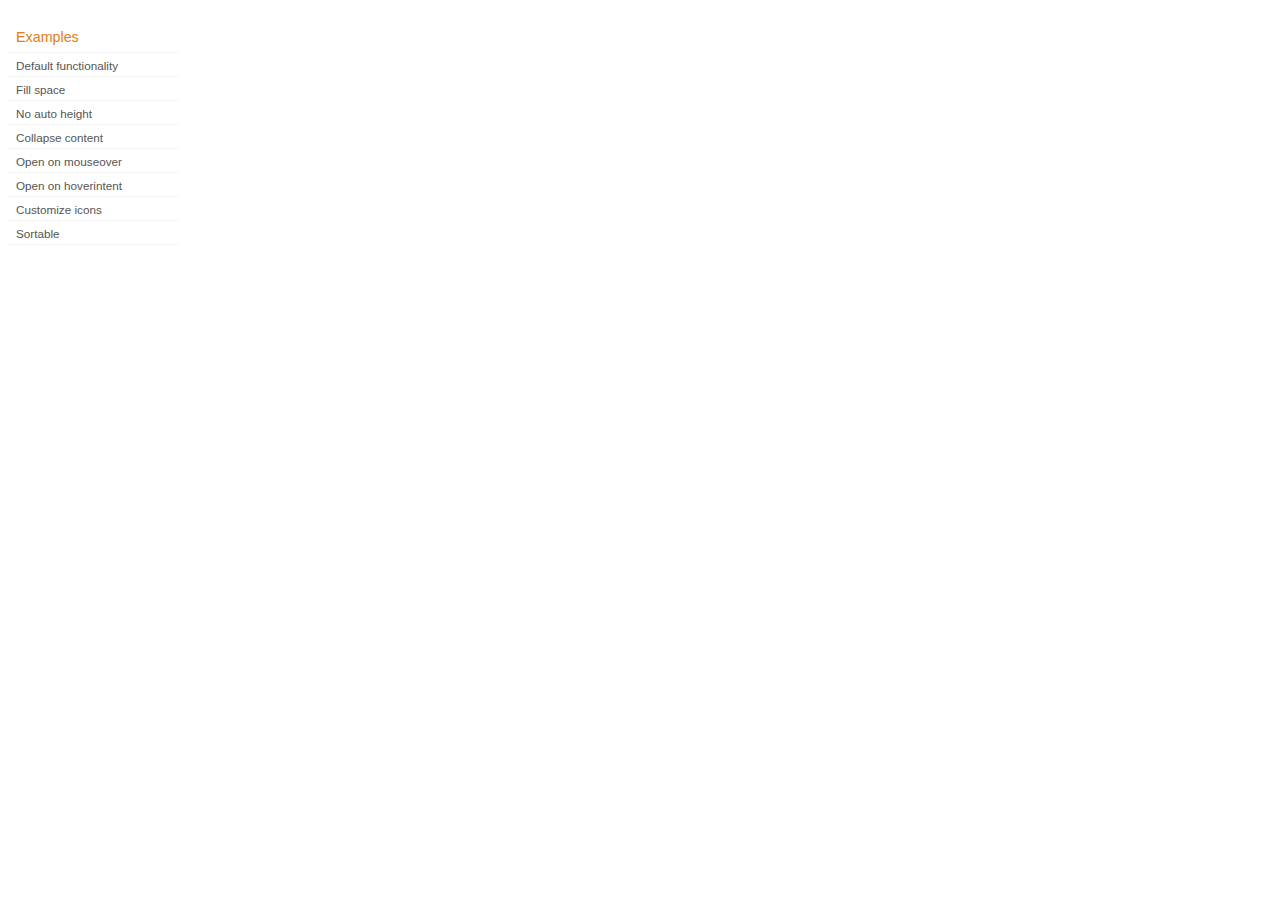
<file: jqueryui/development-bundle/demos/accordion/index.html>
<!DOCTYPE html>
<html lang="en">
<head>
	<meta charset="utf-8">
	<title>jQuery UI Accordion Demos</title>
	<link rel="stylesheet" href="../demos.css">
</head>
<body>

<div class="demos-nav">
	<h4>Examples</h4>
	<ul>
		<li class="demo-config-on"><a href="default.html">Default functionality</a></li>
		<li><a href="fillspace.html">Fill space</a></li>
		<li><a href="no-auto-height.html">No auto height</a></li>
		<li><a href="collapsible.html">Collapse content</a></li>
		<li><a href="mouseover.html">Open on mouseover</a></li>
		<li><a href="hoverintent.html">Open on hoverintent</a></li>
		<li><a href="custom-icons.html">Customize icons</a></li>
		<li><a href="sortable.html">Sortable</a></li>
	</ul>
</div>

</body>
</html>
</file>
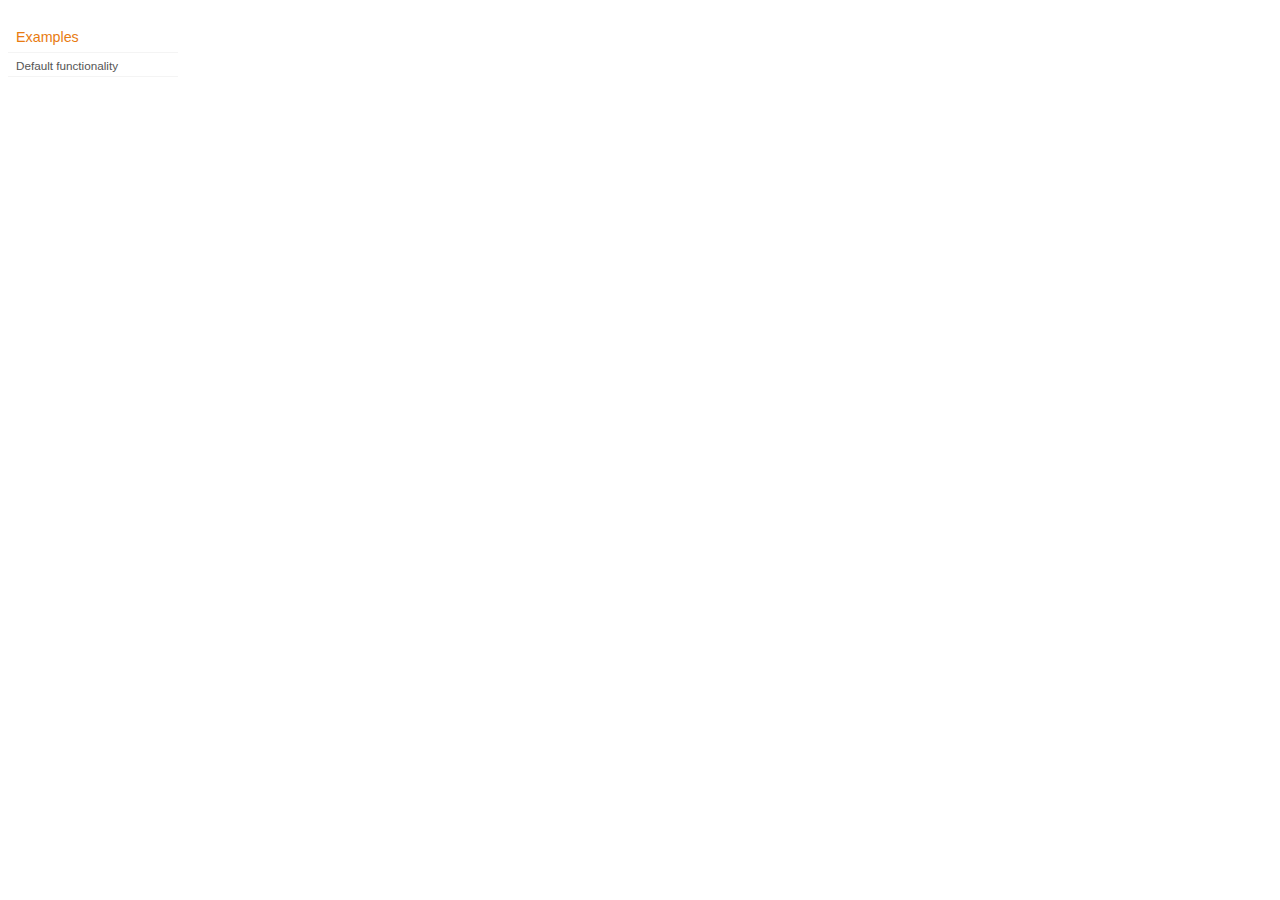
<file: jqueryui/development-bundle/demos/addClass/index.html>
<!DOCTYPE html>
<html lang="en">
<head>
	<meta charset="utf-8">
	<title>jQuery UI Effects Demos</title>
	<link rel="stylesheet" href="../demos.css">
</head>
<body>

<div class="demos-nav">
	<h4>Examples</h4>
	<ul>
		<li class="demo-config-on"><a href="default.html">Default functionality</a></li>
	</ul>
</div>

</body>
</html>
</file>
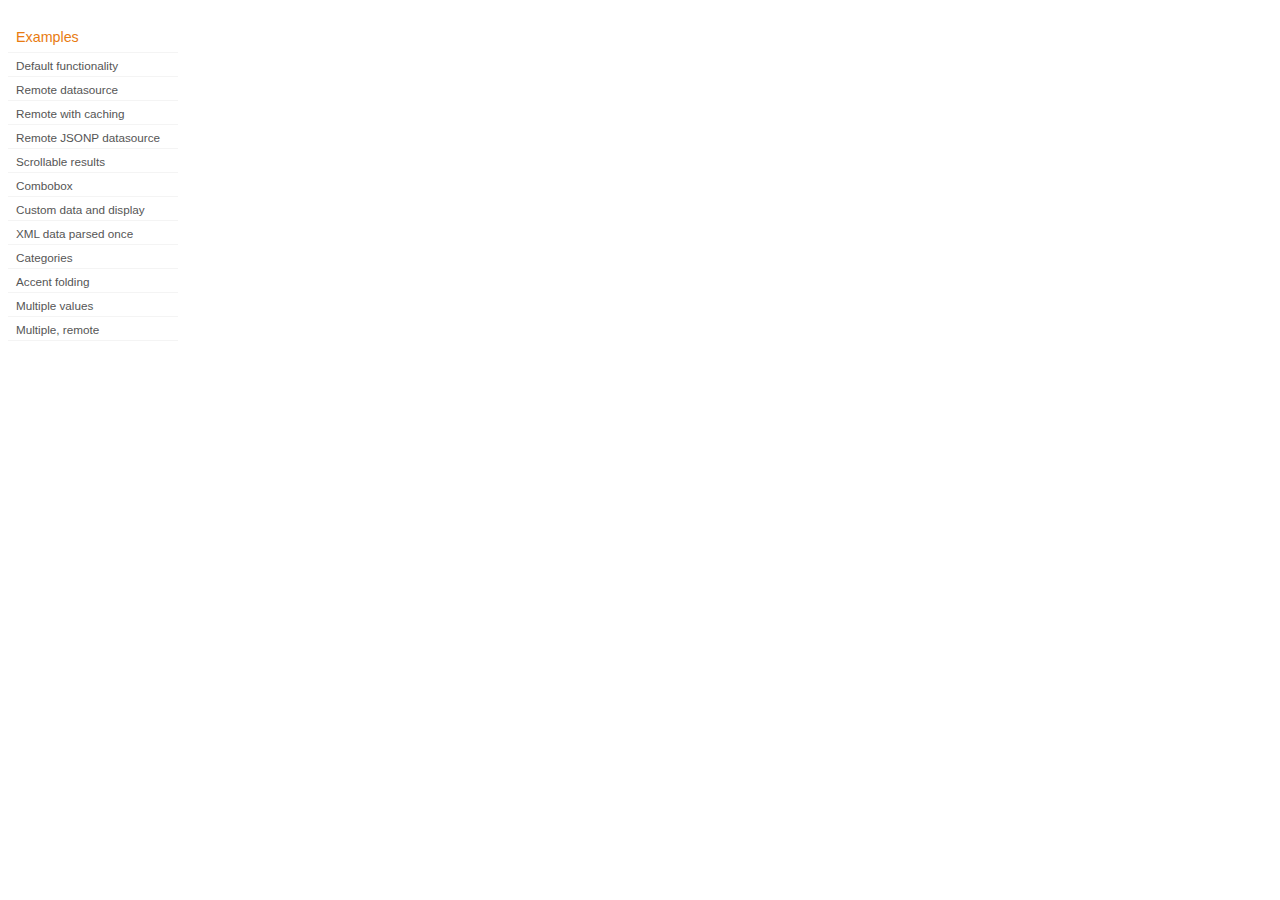
<file: jqueryui/development-bundle/demos/autocomplete/index.html>
<!DOCTYPE html>
<html lang="en">
<head>
	<meta charset="utf-8">
	<title>jQuery UI Autocomplete Demos</title>
	<link rel="stylesheet" href="../demos.css">
</head>
<body>
	<div class="demos-nav">
		<h4>Examples</h4>
		<ul>
			<li class="demo-config-on"><a href="default.html">Default functionality</a></li>
			<li><a href="remote.html">Remote datasource</a></li>
			<li><a href="remote-with-cache.html">Remote with caching</a></li>
			<li><a href="remote-jsonp.html">Remote JSONP datasource</a></li>
			<li><a href="maxheight.html">Scrollable results</a></li>
			<li><a href="combobox.html">Combobox</a></li>
			<li><a href="custom-data.html">Custom data and display</a></li>
			<li><a href="xml.html">XML data parsed once</a></li>
			<li><a href="categories.html">Categories</a></li>
			<li><a href="folding.html">Accent folding</a></li>
			<li><a href="multiple.html">Multiple values</a></li>
			<li><a href="multiple-remote.html">Multiple, remote</a></li>
		</ul>
	</div>
</body>
</html>
</file>
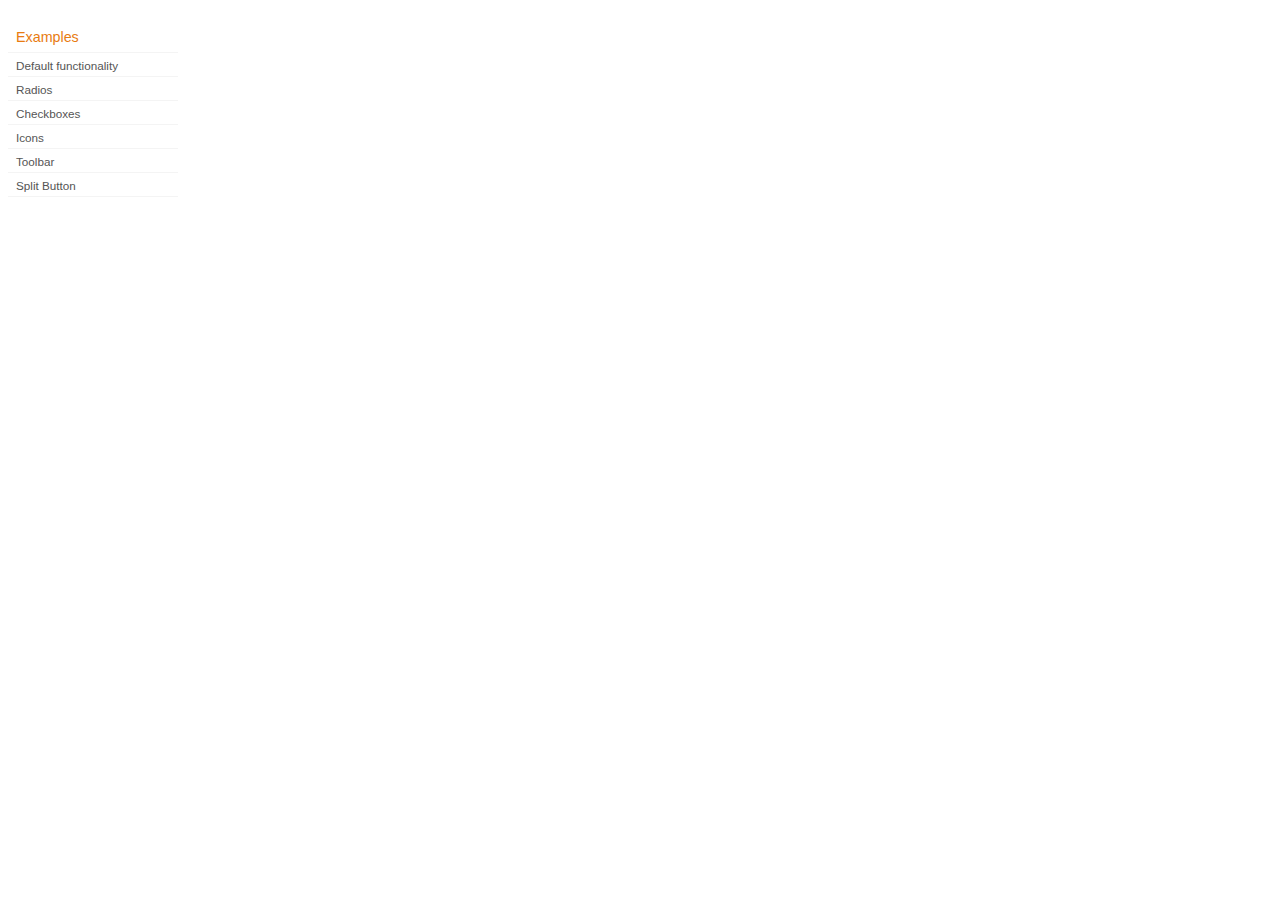
<file: jqueryui/development-bundle/demos/button/index.html>
<!DOCTYPE html>
<html lang="en">
<head>
	<meta charset="utf-8">
	<title>jQuery UI Button Demos</title>
	<link rel="stylesheet" href="../demos.css">
</head>
<body>

<div class="demos-nav">
	<h4>Examples</h4>
	<ul>
		<li class="demo-config-on"><a href="default.html">Default functionality</a></li>
		<li><a href="radio.html">Radios</a></li>
		<li><a href="checkbox.html">Checkboxes</a></li>
		<li><a href="icons.html">Icons</a></li>
		<li><a href="toolbar.html">Toolbar</a></li>
		<li><a href="splitbutton.html">Split Button</a></li>
	</ul>
</div>

</body>
</html>
</file>
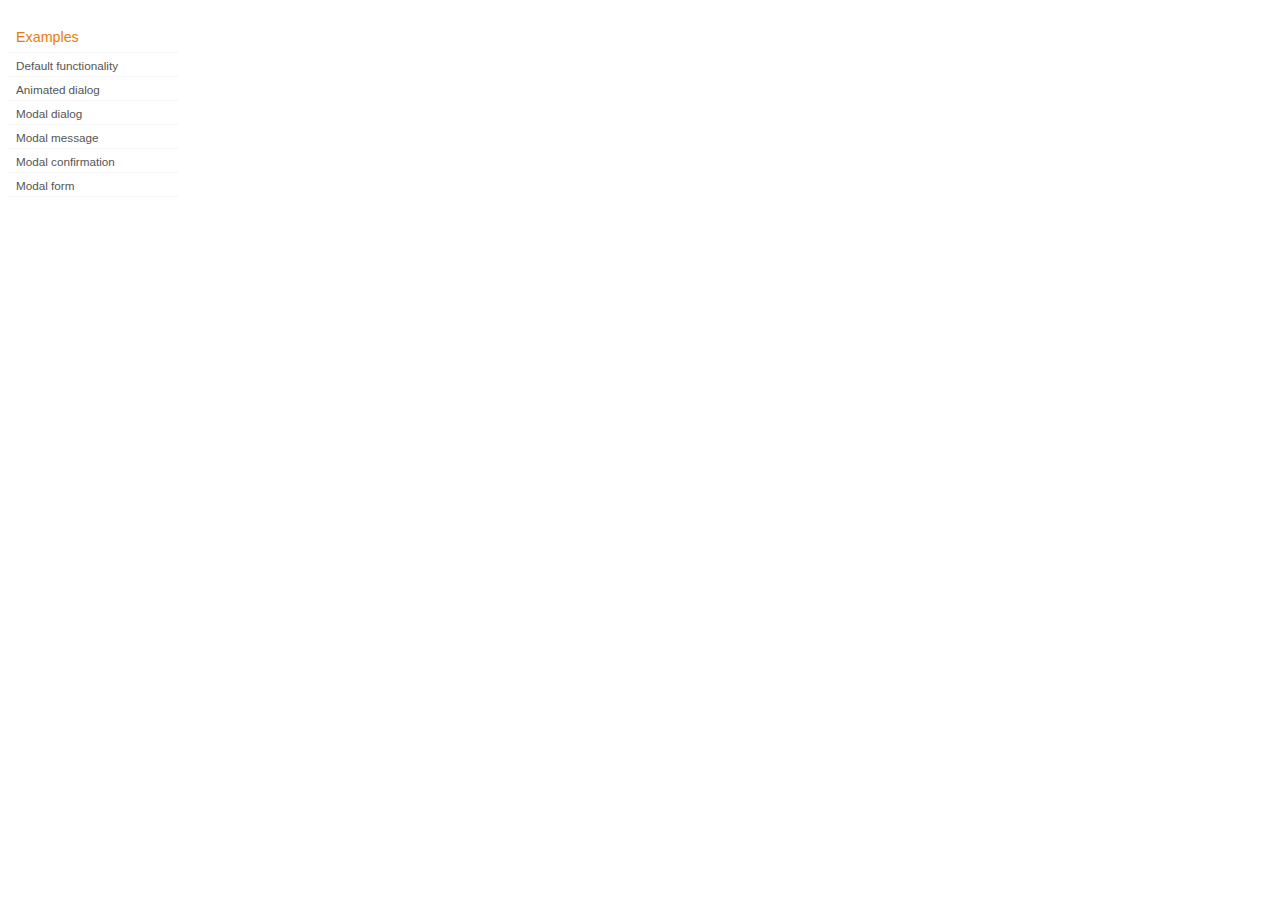
<file: jqueryui/development-bundle/demos/dialog/index.html>
<!DOCTYPE html>
<html lang="en">
<head>
	<meta charset="utf-8">
	<title>jQuery UI Dialog Demos</title>
	<link rel="stylesheet" href="../demos.css">
</head>
<body>

<div class="demos-nav">
	<h4>Examples</h4>
	<ul>
		<li class="demo-config-on"><a href="default.html">Default functionality</a></li>
		<li><a href="animated.html">Animated dialog</a></li>
		<li><a href="modal.html">Modal dialog</a></li>
		<li><a href="modal-message.html">Modal message</a></li>
		<li><a href="modal-confirmation.html">Modal confirmation</a></li>
		<li><a href="modal-form.html">Modal form</a></li>
	</ul>
</div>

</body>
</html>
</file>
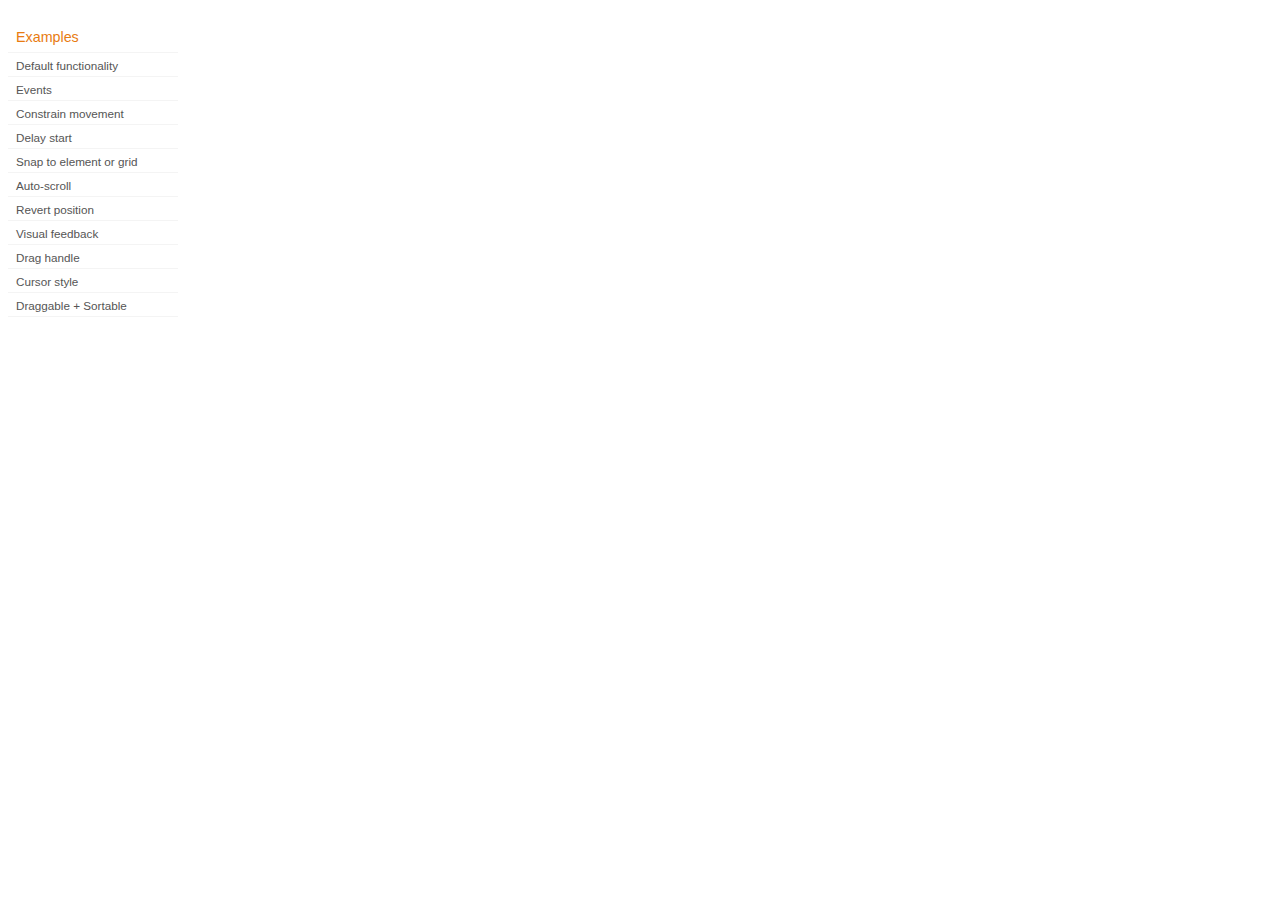
<file: jqueryui/development-bundle/demos/draggable/index.html>
<!DOCTYPE html>
<html lang="en">
<head>
	<meta charset="utf-8">
	<title>jQuery UI Draggable Demos</title>
	<link rel="stylesheet" href="../demos.css">
</head>
<body>

<div class="demos-nav">
	<h4>Examples</h4>
	<ul>
		<li class="demo-config-on"><a href="default.html">Default functionality</a></li>
		<li><a href="events.html">Events</a></li>
		<li><a href="constrain-movement.html">Constrain movement</a></li>
		<li><a href="delay-start.html">Delay start</a></li>
		<li><a href="snap-to.html">Snap to element or&#160;grid</a></li>
		<li><a href="scroll.html">Auto-scroll</a></li>
		<li><a href="revert.html">Revert position</a></li>
		<li><a href="visual-feedback.html">Visual feedback</a></li>
		<li><a href="handle.html">Drag handle</a></li>
		<li><a href="cursor-style.html">Cursor style</a></li>
		<li><a href="sortable.html">Draggable + Sortable</a></li>
	</ul>
</div>

</body>
</html>
</file>
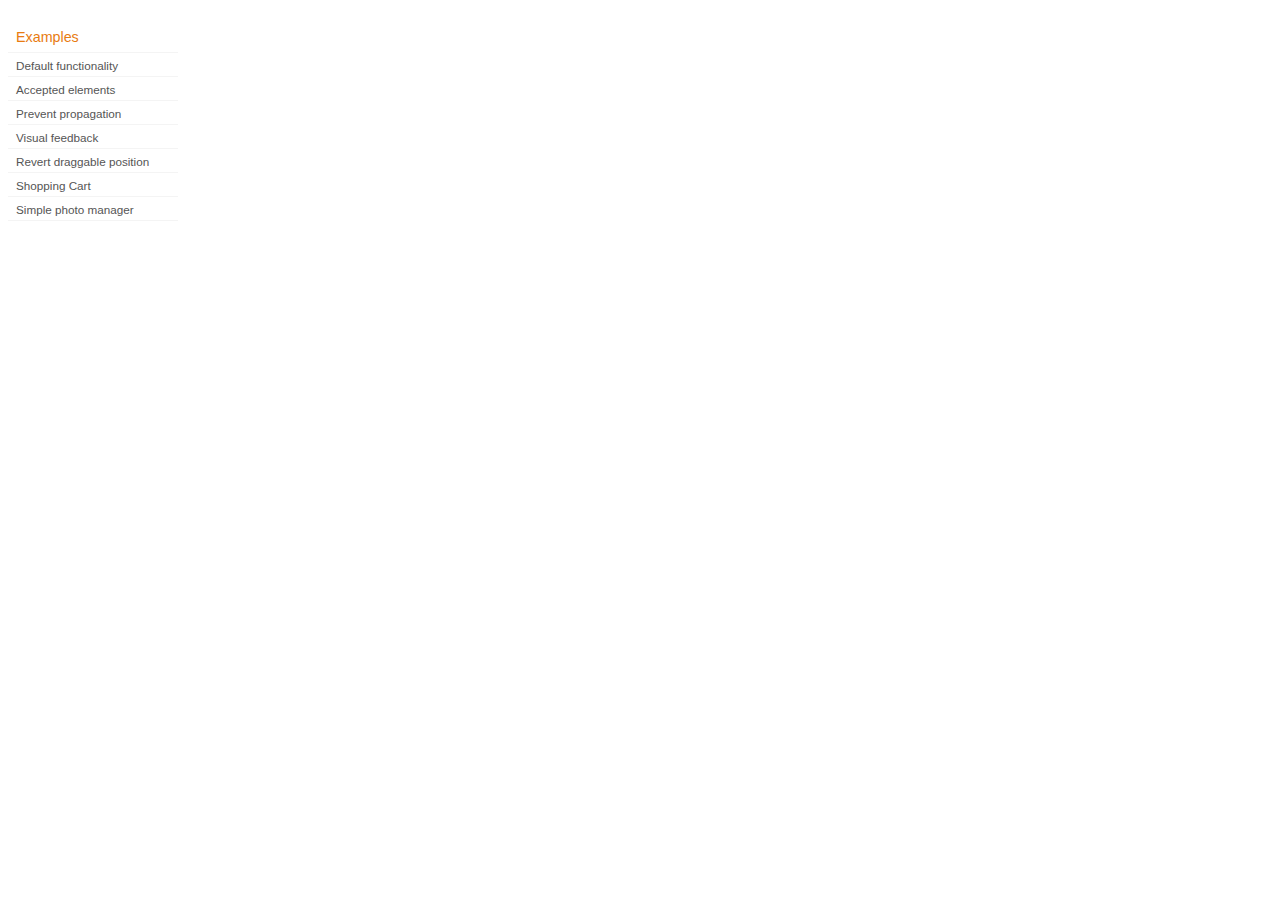
<file: jqueryui/development-bundle/demos/droppable/index.html>
<!DOCTYPE html>
<html lang="en">
<head>
	<meta charset="utf-8">
	<title>jQuery UI Droppable Demos</title>
	<link rel="stylesheet" href="../demos.css">
</head>
<body>

<div class="demos-nav">
	<h4>Examples</h4>
	<ul>
		<li class="demo-config-on"><a href="default.html">Default functionality</a></li>
		<li><a href="accepted-elements.html">Accepted elements</a></li>
		<li><a href="propagation.html">Prevent propagation</a></li>
		<li><a href="visual-feedback.html">Visual feedback</a></li>
		<li><a href="revert.html">Revert draggable position</a></li>
		<li><a href="shopping-cart.html">Shopping Cart</a></li>
		<li><a href="photo-manager.html">Simple photo manager</a></li>
	</ul>
</div>

</body>
</html>
</file>
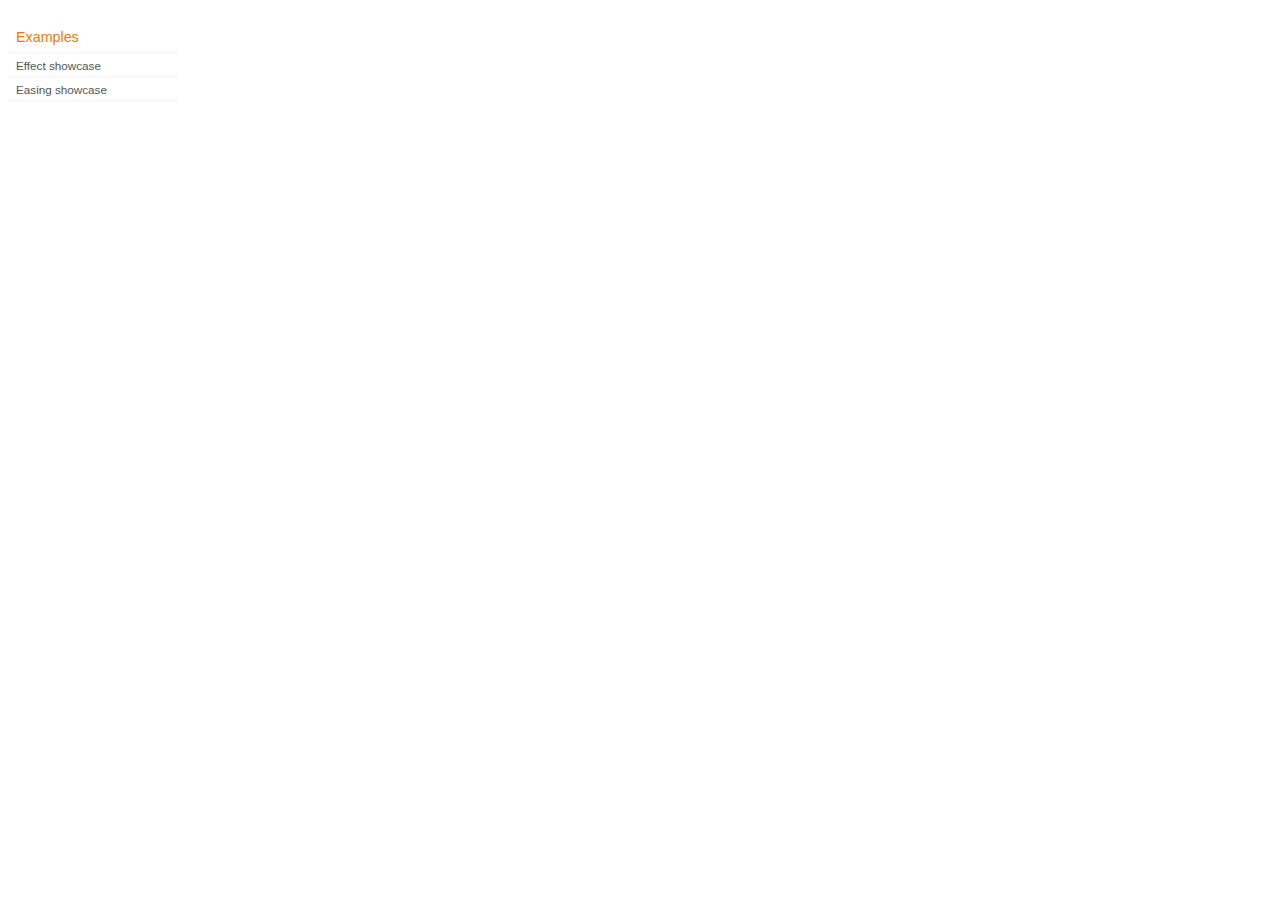
<file: jqueryui/development-bundle/demos/effect/index.html>
<!DOCTYPE html>
<html lang="en">
<head>
	<meta charset="utf-8">
	<title>jQuery UI Effects Demos</title>
	<link rel="stylesheet" href="../demos.css">
</head>
<body>

<div class="demos-nav">
	<h4>Examples</h4>
	<ul>
		<li class="demo-config-on"><a href="default.html">Effect showcase</a></li>
		<li><a href="easing.html">Easing showcase</a></li>
	</ul>
</div>

</body>
</html>
</file>
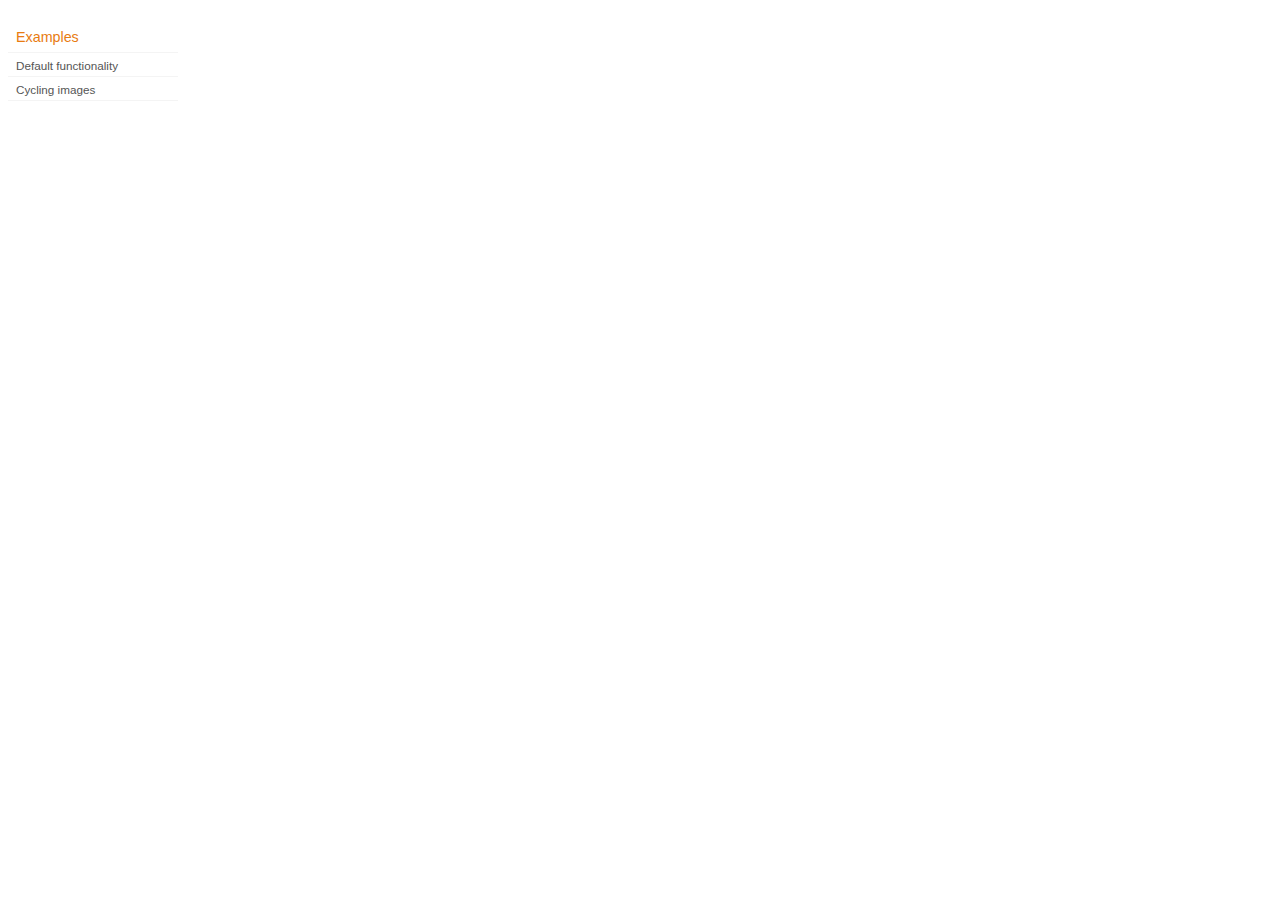
<file: jqueryui/development-bundle/demos/position/index.html>
<!DOCTYPE html>
<html lang="en">
<head>
	<meta charset="utf-8">
	<title>jQuery UI Position Demo</title>
	<link rel="stylesheet" href="../demos.css">
</head>
<body>

<div class="demos-nav">
	<h4>Examples</h4>
	<ul>
		<li class="demo-config-on"><a href="default.html">Default functionality</a></li>
		<li><a href="cycler.html">Cycling images</a></li>
	</ul>
</div>

</body>
</html>
</file>
<file: css/jqtouch.css>
* {
    margin: 0;
    padding: 0;
}
a {
    -webkit-tap-highlight-color: rgba(0,0,0,0);
}

body {
    -webkit-tap-highlight-color: rgba(0,0,0,0);
    -webkit-touch-callout: none;
}

#jqt {
    -webkit-text-size-adjust: none;
    -webkit-user-select: none;
    bottom: 0;
    font-family: "Helvetica Neue", Helvetica;
    left: 0;
    position: absolute;
    right: 0;
    top: 0;
}

#jqt .selectable, #jqt input, #jqt textarea {
    -webkit-user-select: auto;
}

#jqt.notransform {
    -webkit-transform: none !important;
}

#jqt > * {
    -webkit-box-sizing: border-box;
    display: none;
    left: 0;
    min-height: 100%;
    overflow-x: hidden;
    position: absolute;
    width: 100%;
    z-index: 0;
}

#jqt > .current {
    display: block !important;
    z-index: 10;
}

#jqt .in, #jqt .out {
    -webkit-animation-duration: 250ms;
    -webkit-animation-fill-mode: both;
    -webkit-animation-timing-function: ease-in-out;
}

#jqt .in {
    z-index: 10;
}

#jqt .out {
    z-index: 0 !important;
}

#jqt.supports3d {
    -webkit-perspective: 800;
    -webkit-transform-style: preserve-3d;
}

#jqt.supports3d > * {
    -webkit-transform: translate3d(0,0,0) rotate(0) scale(1);
}








/* Fade */

#jqt .fade.in {
    -webkit-animation-name: fadeIn;
}

#jqt .fade.out {
    -webkit-animation-name: fadeOut;
}

@-webkit-keyframes fadeIn {
    0% {
        opacity: 0;
    } 
    100% {
        opacity: 1;
    }
}

@-webkit-keyframes fadeOut {
    0% {
        opacity: 1;
    } 
    100% {
        opacity: 0;
    }
}



/* Disolve */

#jqt .dissolve.in {
    -webkit-animation-name: dissolveIn;
}

#jqt .dissolve.out {
    -webkit-animation-name: dissolveOut;
}

@-webkit-keyframes dissolveIn {
    0% {
        opacity: 0;
    } 
    100% {
        opacity: 1;
    }
}

@-webkit-keyframes dissolveOut {
    0% {
        opacity: 1;
    } 
    100% {
        opacity: 0;
    }
}



/* Pop */

#jqt .pop.in {
    -webkit-animation-name: popIn;
}

#jqt .pop.out {
    -webkit-animation-name: popOut;
}

@-webkit-keyframes popIn {
    0% {
        -webkit-transform: scale(.2);
        opacity: 0;
    } 
    100% {
        -webkit-transform: scale(1);
        opacity: 1;
    }
}

@-webkit-keyframes popOut {
    0% {
        -webkit-transform: scale(1);
        opacity: 1;
    } 
    100% {
        -webkit-transform: scale(.2);
        opacity: 0;
    }
}



/* Slide Left */

#jqt .slideleft.in {
    -webkit-animation-name: slideLeftIn;
}

#jqt .slideleft.out {
    -webkit-animation-name: slideLeftOut;
}

@-webkit-keyframes slideLeftIn {
    0% {
        -webkit-transform: translateX(100%);
    } 
    100% {
        -webkit-transform: translateX(0);
    }
}

@-webkit-keyframes slideLeftOut {
    0% {
        -webkit-transform: translateX(0px);
    } 
    100% {
        -webkit-transform: translateX(-100%);
    }
}



/* Slide Right */

#jqt .slideright.in {
    -webkit-animation-name: slideRightIn;
}

#jqt .slideright.out {
    -webkit-animation-name: slideRightOut;
}

@-webkit-keyframes slideRightIn {
    0% {
        -webkit-transform: translateX(-100%);
    } 
    100% {
        -webkit-transform: translateX(0);
    }
}

@-webkit-keyframes slideRightOut {
    0% {
        -webkit-transform: translateX(0);
    } 
    100% {
        -webkit-transform: translateX(100%);
    }
}



/* Slide Up */

#jqt .slideup.in {
    z-index: 10;
    -webkit-animation-name: slideUpIn;
}
#jqt .slideup.out {
    z-index: 0;
    -webkit-animation-name: slideUpOut;
}

@-webkit-keyframes slideUpIn {
    0% {
        -webkit-transform: translateY(100%);
    } 
    100% {
        -webkit-transform: translateY(0);
    }
}

@-webkit-keyframes slideUpOut {
    0% {
        -webkit-transform: translateY(0);
    } 
    100% {
        -webkit-transform: translateY(0);
    }
}



/* Slide Down */

#jqt .slidedown.in {
    z-index: 0;
    -webkit-animation-name: slideDownIn;
}
#jqt .slidedown.out {
    z-index: 10;
    -webkit-animation-name: slideDownOut;
}

@-webkit-keyframes slideDownIn {
    0% {
        -webkit-transform: translateY(0);
    } 
    100% {
        -webkit-transform: translateY(0);
    }
}

@-webkit-keyframes slideDownOut {
    0% {
        -webkit-transform: translateY(0);
    } 
    100% {
        -webkit-transform: translateY(100%);
    }
}




/* Flip Left */

#jqt .flipleft {
    -webkit-backface-visibility: hidden;
}

#jqt .flipleft.in {
    -webkit-animation-name: flipLeftIn;
}

#jqt .flipleft.out {
    -webkit-animation-name: flipLeftOut;
}

@-webkit-keyframes flipLeftIn {
    0% {
        -webkit-transform: rotateY(180deg) scale(.8);
    } 
    100% {
        -webkit-transform: rotateY(0deg) scale(1);
    }
}

@-webkit-keyframes flipLeftOut {
    0% {
        -webkit-transform: rotateY(0deg) scale(1);
    } 
    100% {
        -webkit-transform: rotateY(-180deg) scale(.8);
    }
}



/* Flip Right */

#jqt .flipright {
    -webkit-backface-visibility: hidden;
}

#jqt .flipright.in {
    -webkit-animation-name: flipRightIn;
}

#jqt .flipright.out {
    -webkit-animation-name: flipRightOut;
}

@-webkit-keyframes flipRightIn {
    0% {
        -webkit-transform: rotateY(-180deg) scale(.8);
    } 
    100% {
        -webkit-transform: rotateY(0deg) scale(1);
    }
}

@-webkit-keyframes flipRightOut {
    0% {
        -webkit-transform: rotateY(0deg) scale(1);
    } 
    100% {
        -webkit-transform: rotateY(180deg) scale(.8);
    }
}



/* Swap Right */

#jqt .swapright {
    -webkit-animation-duration: .7s;
    -webkit-transform: perspective(800);
    -webkit-animation-timing-function: ease-out;
}
#jqt .swapright.in {
    -webkit-animation-name: swapRightIn;
}
#jqt .swapright.out {
    -webkit-animation-name: swapRightOut;
}

@-webkit-keyframes swapRightIn {
    0% {
        -webkit-transform: translate3d(0px, 0px, -800px) rotateY(70deg);
        opacity:0;
    }
    35% {
        -webkit-transform: translate3d(-180px, 0px, -400px) rotateY(20deg);
        opacity:1;
    }
    100% {
        -webkit-transform: translate3d(0px, 0px, 0px) rotateY(0deg);
        opacity:1;
    }
}

@-webkit-keyframes swapRightOut {
    0% {
        -webkit-transform: translate3d(0px, 0px, 0px) rotateY(0deg);
        opacity:1;
    }
    35% {
        -webkit-transform:  translate3d(180px, 0px, -400px) rotateY(-20deg);
        opacity:.5;
    }
    100% {
        -webkit-transform: translate3d(0px, 0px, -800px) rotateY(-70deg);
        opacity:0;
    }
}



/* Swap Left */

#jqt .swapleft {
    -webkit-animation-duration: .7s;
    -webkit-transform: perspective(800);
    -webkit-animation-timing-function: ease-out;
}
#jqt .swapleft.in {
    -webkit-animation-name: swapLeftIn;
}
#jqt .swapleft.out {
    -webkit-animation-name: swapLeftOut;
}

@-webkit-keyframes swapLeftIn {
    0% {
        -webkit-transform: translate3d(0px, 0px, -800px) rotateY(-70deg);
        opacity:0;
    }
    35% {
        -webkit-transform: translate3d(180px, 0px, -400px) rotateY(-20deg);
        opacity:1;
    }
    100% {
        opacity:1;
        -webkit-transform: translate3d(0px, 0px, 0px) rotateY(0deg);
    }
}

@-webkit-keyframes swapLeftOut {
    0% {
        -webkit-transform: translate3d(0px, 0px, 0px) rotateY(0deg);
        opacity:1;
    }
    35% {
        -webkit-transform: translate3d(-180px, 0px, -400px) rotateY(20deg);
        opacity:.5;
    }
    100% {
        -webkit-transform:  translate3d(0px, 0px, -800px) rotateY(70deg);
        opacity:0;
    }
}



/* Cube Left */

#jqt .cubeleft {
    -webkit-animation-duration: .55s;
}

#jqt .cubeleft.in {
    -webkit-transform-origin: 100% 50%;
    -webkit-animation-name: cubeLeftIn;
}

#jqt .cubeleft.out {
    -webkit-transform-origin: 0% 50%;
    -webkit-animation-name: cubeLeftOut;    
}

@-webkit-keyframes cubeLeftIn {
    0% {
        -webkit-transform: rotateY(90deg) translateZ(100%) scale(.5);
        opacity: .5;
    }
    100% {
        -webkit-transform: rotateY(00deg) translateZ(0) scale(1);
        opacity: 1;
    }
}

@-webkit-keyframes cubeLeftOut {
    0% {
        -webkit-transform: rotateY(0deg) translateX(0) scale(1);
        opacity: 1;
    }
    100% {
        -webkit-transform: rotateY(-90deg) translateZ(100%) scale(.5);
        opacity: .5;
    }
}



/* Cube Right */

#jqt .cuberight {
    -webkit-animation-duration: .55s;
}

#jqt .cuberight.in {
    -webkit-transform-origin: 0% 50%;
    -webkit-animation-name: cubeRightIn;
}

#jqt .cuberight.out {
    -webkit-transform-origin: 100% 50%;
    -webkit-animation-name: cubeRightOut;    
}

@-webkit-keyframes cubeRightIn {
    0% {
        -webkit-transform: rotateY(-90deg) translateZ(100%) scale(.5);
        opacity: .5;
    }
    100% {
        -webkit-transform: rotateY(0deg) translateZ(0) scale(1);
        opacity: 1;
    }
}

@-webkit-keyframes cubeRightOut {
    0% {
        -webkit-transform: rotateY(0deg) translateX(0) scale(1);
        opacity: 1;
    }
    100% {
        -webkit-transform: rotateY(90deg) translateZ(100%) scale(.5);
        opacity: .5;
    }
}
</file>
<file: css/theme.css>
body {
    background: #000;
    color: #ddd;
}
#jqt > * {
    background: -webkit-gradient(linear, 0% 0%, 0% 100%, from(#333), to(#5e5e65));
}
#jqt h1, #jqt h2 {
    font: bold 18px "Helvetica Neue", Helvetica;
    text-shadow: rgba(255,255,255,.2) 0 1px 1px;
    color: #000;
    margin: 10px 20px 5px;
}
/* @group Toolbar */
#jqt .toolbar {
    -webkit-box-sizing: border-box;
    border-bottom: 1px solid #000;
    padding: 10px;
    height: 45px;
    background: url(img/toolbar.png) #000000 repeat-x;
    position: relative;
}
#jqt .black-translucent .toolbar {
    margin-top: 20px;
}
#jqt .toolbar > h1 {
    position: absolute;
    overflow: hidden;
    left: 50%;
    top: 10px;
    line-height: 1em;
    margin: 1px 0 0 -75px;
    height: 40px;
    font-size: 20px;
    width: 150px;
    font-weight: bold;
    text-shadow: rgba(0,0,0,1) 0 -1px 1px;
    text-align: center;
    text-overflow: ellipsis;
    white-space: nowrap;
    color: #fff;
}
#jqt.landscape .toolbar > h1 {
    margin-left: -125px;
    width: 250px;
}
#jqt .button, #jqt .back, #jqt .cancel, #jqt .add {
    position: absolute;
    overflow: hidden;
    top: 8px;
    right: 10px;
    margin: 0;
    border-width: 0 5px;
    padding: 0 3px;
    width: auto;
    height: 30px;
    line-height: 30px;
    font-family: inherit;
    font-size: 12px;
    font-weight: bold;
    color: #fff;
    text-shadow: rgba(0, 0, 0, 0.5) 0px -1px 0;
    text-overflow: ellipsis;
    text-decoration: none;
    white-space: nowrap;
    background: none;
    -webkit-border-image: url(img/button.png) 0 5 0 5;
}
#jqt .button.active, #jqt .cancel.active, #jqt .add.active {
    -webkit-border-image: url(img/button_clicked.png) 0 5 0 5;
}
#jqt .blueButton {
    -webkit-border-image: url(img/blueButton.png) 0 5 0 5;
    border-width: 0 5px;
}
#jqt .back {
    left: 6px;
    right: auto;
    padding: 0;
    max-width: 55px;
    border-width: 0 8px 0 14px;
    -webkit-border-image: url(img/back_button.png) 0 8 0 14;
}
#jqt .back.active {
    -webkit-border-image: url(img/back_button_clicked.png) 0 8 0 14;
}
#jqt .leftButton, #jqt .cancel {
    left: 6px;
    right: auto;
}
#jqt .add {
    font-size: 24px;
    line-height: 24px;
    font-weight: bold;
}
#jqt .whiteButton,
#jqt .grayButton, #jqt .redButton, #jqt .blueButton, #jqt .greenButton {
    border-width: 0 12px;
    color: #000000;
    display: block;
    font-size: 20px;
    font-weight: bold;
    padding: 10px;
    text-align: center;
    text-decoration: inherit;
    text-shadow: rgba(255, 255, 255, 0.7) 0 1px 0;
}

#jqt .whiteButton.active, #jqt .grayButton.active, #jqt .redButton.active, #jqt .blueButton.active, #jqt .greenButton.active,
#jqt .whiteButton:active, #jqt .grayButton:active, #jqt .redButton:active, #jqt .blueButton:active, #jqt .greenButton:active {
    -webkit-border-image: url(img/activeButton.png) 0 12 0 12;
    color: #000000 !important;
}
#jqt .whiteButton {
    -webkit-border-image: url(img/whiteButton.png) 0 12 0 12;
}
#jqt .grayButton {
    -webkit-border-image: url(img/grayButton.png) 0 12 0 12;
    color: #FFFFFF;
}

#jqt .redButton {
    -webkit-border-image: url(img/redButton.png) 0 12 0 12;
}

#jqt .greenButton {
    -webkit-border-image: url(img/greenButton.png) 0 12 0 12;
}


/* @end */
/* @group Lists */
#jqt h1 + ul, #jqt h2 + ul, #jqt h3 + ul, #jqt h4 + ul, #jqt h5 + ul, #jqt h6 + ul {
    margin-top: 0;
}
#jqt ul {
    color: #aaa;
    border: 1px solid #333333;
    font: bold 18px "Helvetica Neue", Helvetica;
    padding: 0;
    margin: 15px 10px 17px 10px;
}
#jqt ul.rounded {
    -webkit-border-radius: 8px;
    -webkit-box-shadow: rgba(0,0,0,.3) 1px 1px 3px;
}
#jqt ul.rounded li:first-child, #jqt ul.rounded li:first-child a {
    border-top: 0;
    -webkit-border-top-left-radius: 8px;
    -webkit-border-top-right-radius: 8px;
}
#jqt ul.rounded li:last-child, #jqt ul.rounded li:last-child a {
    -webkit-border-bottom-left-radius: 8px;
    -webkit-border-bottom-right-radius: 8px;
}
#jqt ul li {
    color: #666;
    border-top: 1px solid #333;
    border-bottom: #555858;
    list-style-type: none;
    padding: 10px 10px 10px 10px;
    background-image: -webkit-gradient(linear, 0% 0%, 0% 100%, from(#4c4d4e), to(#404142));
    overflow: hidden;
}
#jqt ul li.arrow {
    background-color: #4c4d4e !important;
    background-image: url(img/chevron.png), -webkit-gradient(linear, 0% 0%, 0% 100%, from(#4c4d4e), to(#404142));
    background-position: right center !important;
    background-repeat: no-repeat !important;
}

#jqt ul li.arrow a {
    padding: 12px 22px 12px 10px;
}

#jqt ul li.forward {
    background-image: url(img/chevron_circle.png), -webkit-gradient(linear, 0% 0%, 0% 100%, from(#4c4d4e), to(#404142));
    background-position: right center;
    background-repeat: no-repeat;
}
/* universal links on list */
#jqt ul li a, #jqt li.img a + a {
    color: #fff;
    text-decoration: none;
    text-overflow: ellipsis;
    white-space: nowrap;
    overflow: hidden;
    display: block;
    padding: 12px 10px 12px 10px;
    margin: -10px;
    text-shadow: rgba(0,0,0,.2) 0 1px 1px;
}
#jqt ul li a.active, #jqt ul li a.button {
    background-color: #53b401;
    color: #fff;
}
#jqt ul li a.active.loading {
    background-image: url(img/loading.gif);
    background-position: 95% center;
    background-repeat: no-repeat;
}
#jqt ul li.arrow a.active {
    background-image: url(img/chevron.png);
    background-position: right center;
    background-repeat: no-repeat;
}
#jqt ul li.forward a.active {
    background-image: url(img/chevron_circle.png);
    background-position: right center;
    background-repeat: no-repeat;
}
#jqt ul li.img a + a {
    margin: -10px 10px -20px -5px;
    font-size: 17px;
    font-weight: bold;
}
#jqt ul li.img a + a + a {
    font-size: 14px;
    font-weight: normal;
    margin-left: -10px;
    margin-bottom: -10px;
    margin-top: 0;
}
#jqt ul li.img a + small + a {
    margin-left: -5px;
}
#jqt ul li.img a + small + a + a {
    margin-left: -10px;
    margin-top: -20px;
    margin-bottom: -10px;
    font-size: 14px;
    font-weight: normal;
}
#jqt ul li.img a + small + a + a + a {
    margin-left: 0px !important;
    margin-bottom: 0;
}
#jqt ul li a + a {
    color: #000;
    font: 14px "Helvetica Neue", Helvetica;
    text-overflow: ellipsis;
    white-space: nowrap;
    overflow: hidden;
    display: block;
    margin: 0;
    padding: 0;
}
#jqt ul li a + a + a, #jqt ul li.img a + a + a + a, #jqt ul li.img a + small + a + a + a {
    color: #666;
    font: 13px "Helvetica Neue", Helvetica;
    margin: 0;
    text-overflow: ellipsis;
    white-space: nowrap;
    overflow: hidden;
    display: block;
    padding: 0;
}
/*
@end */
/* @group Forms */
#jqt ul.form li {
    padding: 7px 10px;
}
#jqt ul.form li.error {
    border: 2px solid red;
}
#jqt ul.form li.error + li.error {
    border-top: 0;
}
#jqt ul li input[type="text"],
#jqt ul li input[type="password"],
#jqt ul li input[type="tel"],
#jqt ul li input[type="number"],
#jqt ul li input[type="search"],
#jqt ul li input[type="email"],
#jqt ul li input[type="url"],
#jqt ul li textarea,
#jqt ul li select {
    color: #777;
    background: transparent url('[data-uri]');
    border: 0;
    font: normal 17px "Helvetica Neue", Helvetica;
    padding: 0;
    display: inline-block;
    margin-left: 0px;
    width: 100%;
    -webkit-appearance: textarea;
}
#jqt ul li textarea {
    height: 120px;
    padding: 0;
    text-indent: -2px;
}
#jqt ul li select {
    text-indent: 0px;
    background: transparent url(img/chevron.png) no-repeat right center;
    -webkit-appearance: textfield;
    margin-left: -6px;
    width: 104%;
}
#jqt ul li input[type="checkbox"], #jqt ul li input[type="radio"] {
    margin: 0;
    padding: 10px 10px;
}
#jqt ul li input[type="checkbox"]:after, #jqt ul li input[type="radio"]:after {
    content: attr(title);
    font: 17px "Helvetica Neue", Helvetica;
    display: block;
    width: 246px;
    color: #777;
    margin: -12px 0 0 17px;
}
#jqt.android ul li input[type="checkbox"]:after, #jqt.android ul li input[type="radio"]:after {
    margin: 3px 0 0 24px;
}
/* @end */
/* @group Mini Label */
#jqt ul li small {
    color: #64c114;
    font: 17px "Helvetica Neue", Helvetica;
    text-align: right;
    text-overflow: ellipsis;
    white-space: nowrap;
    overflow: hidden;
    display: block;
    width: 23%;
    float: right;
    padding: 0;
}
#jqt ul li.arrow small {
    padding: 0 15px;
}
#jqt ul li small.counter {
    font-size: 17px;
    line-height: 13px;
    font-weight: bold;
    background: rgba(0,0,0,.15);
    color: #fff;
    -webkit-border-radius: 11px;
    padding: 4px 10px 5px 10px;
    display: block;
    width: auto;
    margin-top: -22px;
    -webkit-box-shadow: rgba(255,255,255,.1) 0 1px 0;
}
#jqt ul li.arrow small.counter {
    margin-right: 15px;
}
/* @end */
/* @group Individual */
#jqt ul.individual {
    border: 0;
    background: none;
    clear: both;
    overflow: hidden;
    padding-bottom: 3px;
    -webkit-box-shadow: none;
}
#jqt ul.individual li {
    background: #4c4d4e;
    border: 1px solid #333;
    font-size: 14px;
    text-align: center;
    -webkit-border-radius: 8px;
    -webkit-box-sizing: border-box;
    width: 48%;
    float: left;
    display: block;
    padding: 11px 10px 14px 10px;
    -webkit-box-shadow: rgba(0,0,0,.2) 1px 1px 3px;
    background: -webkit-gradient(linear, 0% 0%, 0% 100%, from(#4c4d4e), to(#404142));
}
#jqt ul.individual li + li {
    float: right;
}
#jqt ul.individual li a {
    color: #fff;
    line-height: 16px;
    margin: -11px -10px -14px -10px;
    padding: 11px 10px 14px 10px;
    -webkit-border-radius: 8px;
}
/* @end */
/* @group Toggle */
#jqt .toggle {
    width: 94px;
    position: relative;
    height: 27px;
    display: block;
    overflow: hidden;
    float: right;
}
#jqt .toggle input[type="checkbox"]:checked {
    background-position: 0 0;
}
#jqt .toggle input[type="checkbox"] {
    -webkit-appearance: textarea;
    -webkit-border-radius: 5px;
    -webkit-tap-highlight-color: rgba(0,0,0,0);
    -webkit-transition: background-position .15s;
    background-color: transparent;
    background: #fff url(img/on_off.png) -55px 0 no-repeat;
    border: 0;
    height: 27px;
    margin: 0;
    overflow: hidden;
    position: absolute;
    width: 94px;
}
/* @end */
/* @group Info */
#jqt .info {
    background: -webkit-gradient(linear, 0% 0%, 0% 100%, from(#ccc), to(#aaa), color-stop(.6,#CCCCCC));
    font-size: 12px;
    line-height: 16px;
    text-align: center;
    text-shadow: rgba(255,255,255,.8) 0 1px 0;
    color: #444;
    padding: 15px;
    border-top: 1px solid rgba(255,255,255,.2);
    font-weight: bold;
}
/* @end */
/* @group Edge to edge */
#jqt ul.edgetoedge {
    border-width: 1px 0;
    margin: 0;
    padding: 0;
}
#jqt ul.edgetoedge li {
    background: -webkit-gradient(linear, 0% 0%, 0% 100%, from(#1e1f21), to(#272729));
    border-bottom: 2px solid #000;
    border-top: 1px solid #4a4b4d;
    font-size: 20px;
    margin-bottom: -1px;
}
#jqt ul.edgetoedge li.arrow {
    background-color: #404142 !important;
    background-image: url(img/chevron.png), -webkit-gradient(linear, 0% 0%, 0% 100%, from(#1e1f21), to(#272729));
    background-position: right center;
    background-repeat: no-repeat;
}
#jqt ul.edgetoedge li.sep {
    background: -webkit-gradient(linear, 0% 0%, 0% 100%, from(rgba(0,0,0,0)), to(rgba(0,0,0,.5)));
    border-bottom: 1px solid #111113;
    border-top: 1px solid #666;
    color: #3e9ac3;
    font-size: 16px;
    margin: 1px 0 0 0;
    padding: 2px 10px;
    text-shadow: #000 0 1px 0;
}
#jqt ul.edgetoedge li em {
    font-weight: normal;
    font-style: normal;
}
/* @end */
/* @group Plastic */
#jqt #plastic {
    background: #17181a;
}
#jqt ul.plastic {
    background: #17181a;
    color: #aaa;
    font: bold 18px "Helvetica Neue", Helvetica;
    margin: 0;
    padding: 0;
    border-width: 0 0 1px 0;
}
#jqt ul.plastic li {
    border-width: 1px 0;
    border-style: solid;
    border-top-color: #222;
    border-bottom-color: #000;
    color: #666;
    list-style-type: none;
    overflow: hidden;
    padding: 10px 10px 10px 10px;
}
#jqt ul.plastic li a.active.loading {
    background-image: url(img/loading.gif);
    background-position: 95% center;
    background-repeat: no-repeat;
}
#jqt ul.plastic li small {
    color: #888;
    font-size: 13px;
    font-weight: bold;
    line-height: 24px;
    text-transform: uppercase;
}
#jqt ul.plastic li:nth-child(odd) {
    background-color: #1c1c1f;
}
#jqt ul.plastic li.arrow {
    background-image: url(img/chevron.png);
    background-position: right center;
    background-repeat: no-repeat;
}
#jqt ul.plastic li.arrow a.active {
    background-image: url(img/chevron.png);
    background-position: right center;
    background-repeat: no-repeat;
}
#jqt ul.plastic li.forward {
    background-image: url(img/chevron_circle.png);
    background-position: right center;
    background-repeat: no-repeat;
}
#jqt ul.plastic li.forward a.active {
    background-image: url(img/chevron_circle.png);
    background-position: right center;
    background-repeat: no-repeat;
}
/* @group Metal */
#jqt ul.metal {
    border-bottom: 0;
    border-left: 0;
    border-right: 0;
    border-top: 0;
    margin: 0;
}
#jqt ul.metal li {
    background-image: none;
    border-top: 1px solid #fff;
    border-bottom: 1px solid #666;
    font-size: 26px;
    background: -webkit-gradient(linear, 0% 0%, 0% 100%, from(rgba(238,238,238,1)), to(rgba(156,158,160,1)));
}
#jqt ul.metal li a {
    line-height: 26px;
    margin: 0;
    text-shadow: #fff 0 1px 0;
    padding: 13px 0;
}
#jqt ul.metal li a em {
    display: block;
    font-size: 14px;
    font-style: normal;
    color: #444;
    width: 50%;
    line-height: 14px;
}
#jqt ul.metal li a.active {
    color: rgb(0,0,0);
}
#jqt ul.metal li small {
    float: right;
    position: relative;
    margin-top: 10px;
    font-weight: bold;
}
#jqt ul.metal li.arrow {
    background-image: url(img/chevron.png);
    background-position: right center;
    background-repeat: no-repeat;
    background-image: url(img/chevron.png), -webkit-gradient(linear, 0% 0%, 0% 100%, from(rgba(238,238,238,1)), to(rgba(156,158,160,1)));
    background-repeat: no-repeat;
    background-position: right center;
}
#jqt ul.metal li.arrow a small {
    padding-right: 15px;
    line-height: 17px;
}
/* @end */
input[type='submit'] {
    -webkit-border-radius: 4px;
    background: -webkit-gradient(linear, 0% 0%, 0% 100%, from(rgba(238,238,238,1)), to(rgba(156,158,160,1)));
    border: 1px outset black;
    display: block;
    font-size: inherit;
    font-weight: inherit;
    padding: 10px;
}
</file>
<file: css/handicap.css>
h2 span {
color: #F0FFFF;
}

#jqt ul li input[type="text"]#runner {
color: white;
}

select {
    color: #FFFFFF;
    background: transparent url('[data-uri]');
    border: 0;
    font: normal 17px "Helvetica Neue", Helvetica;
    padding: 0;
    display: inline;
    margin-left: 0px;
    width: 100%;
    -webkit-appearance: textarea;
}

#jqt ul li input [type="text"] #runner {
	color: white;
	}

#jqt ul.individual li {
	color: white;
	}

#jqt ul li .finisherchoice {
    display: inline;
	width: 90%;
	margin-left: 5px;
	color: white;
}

li {
    position: relative;
}

li span {
    color: #FFFFFF;
    text-shadow: 0 1px 2px rgba(0,0,0,.7);
}

li .delete {
    position: absolute;
    top: 5px;
    right: 6px;
    font-size: 12px;
    line-height: 30px;
    padding: 0 3px;
    border-width: 0 5px;
    -webkit-border-image: url(themes/jqt/img/button.png) 0 5 0 5;
}   

.finisher input[type="text"] {
	color: #CCFFFF;
	display: inline;
}

.runnerblock{
	display: inline;
}

ul li select option {
	color: black;
}

.prediction {
	font-weight: normal;
}
</file>
<file: jqueryui/development-bundle/demos/demos.css>
body {
	font-size: 62.5%;
}

table {
	font-size: 1em;
}

/* Site
   -------------------------------- */

body {
	font-family: "Trebuchet MS", "Helvetica", "Arial",  "Verdana", "sans-serif";
}

/* Layout
   -------------------------------- */

.layout-grid {
	width: 960px;
}

.layout-grid td {
	vertical-align: top;
}

.layout-grid td.left-nav {
	width: 140px;
}

.layout-grid td.normal {
	border-left: 1px solid #eee;
	padding: 20px 24px;
	font-family: "Trebuchet MS", "Helvetica", "Arial",  "Verdana", "sans-serif";
}

.layout-grid td.demos {
	background: url('/images/demos_bg.jpg') no-repeat;
	height: 337px;
	overflow: hidden;
}

/* Normal
   -------------------------------- */

.normal h3,
.normal h4 {
	margin: 0;
	font-weight: normal;
}

.normal h3 {
	padding: 0 0 9px;
	font-size: 1.8em;
}

.normal h4 {
	padding-bottom: 21px;
	border-bottom: 1px dashed #999;
	font-size: 1.2em;
	font-weight: bold;
}

.normal p {
	font-size: 1.2em;
}

/* Demos */

.demos-nav, .demos-nav dt, .demos-nav dd, .demos-nav ul, .demos-nav li {
	margin: 0;
	padding: 0
}

.demos-nav {
	float: left;
	width: 170px;
	font-size: 1.3em;
}

.demos-nav dt,
.demos-nav h4 {
	margin: 0;
	padding: 0;
	font: normal 1.1em "Trebuchet MS", "Helvetica", "Arial",  "Verdana", "sans-serif";
	color: #e87b10;
}

.demos-nav dt,
.demos-nav h4 {
	margin-top: 1.5em;
	margin-bottom: 0;
	padding-left: 8px;
	padding-bottom:5px;
	line-height: 1.2em;
	border-bottom: 1px solid #F4F4F4;
}

.demos-nav dd a,
.demos-nav li a {
	border-bottom: 1px solid #F4F4F4;
	display:block;
	padding: 4px 3px 4px 8px;
	font-size: 90%;
	text-decoration: none;
	color: #555 ;
	margin:2px 0;
	height:13px;
}

.demos-nav dd a:hover,
.demos-nav dd a:focus,
.demos-nav dd a:hover,
.demos-nav dd a:focus {
	background: #f3f3f3;
	color:#000;
	-moz-border-radius: 5px; -webkit-border-radius: 5px;
}
 .demos-nav dd a.selected {
	background: #555;
	color:#ffffff;
	-moz-border-radius: 5px; -webkit-border-radius: 5px;
}


/* new styles for demo pages, added by Filament 12.29.08
eventually we should convert the font sizes to ems -- using px for now to minimize style conflicts
*/

.normal h3.demo-header { font-size:32px; padding:0 0 5px; border-bottom:1px solid #eee; text-transform: capitalize; }
.normal h4.demo-subheader { font-size:10px; text-transform: uppercase; color:#999; padding:8px 0 3px; border:0; margin:0; }
.normal a:link,
.normal a:visited { color:#1b75bb; text-decoration:none; }
.normal a:hover,
.normal a:active { color:#0b559b; }

#demo-config { padding:20px 0 0; }

#demo-frame { float:left; width:540px; height:380px; border:1px solid #ddd; overflow: auto; position: relative; }
#demo-frame h3, #demo-frame h4 { padding: 0; font-weight: bold; font-size: 1em; }

#demo-config-menu { float:right; width:180px;  }
#demo-config-menu h4 { font-size:13px; color:#666; font-weight:normal; border:0; padding-left:18px; }

#demo-config-menu ul { list-style: none; padding: 0; margin: 0; }

#demo-config-menu li { font-size:12px; padding:0 0 0 10px; margin:3px 0; zoom: 1; }

#demo-config-menu li a:link,
#demo-config-menu li a:visited { display:block; padding:1px 8px 4px; border-bottom:1px dotted #b3b3b3; }
* html #demo-config-menu li a:link,
* html #demo-config-menu li a:visited { padding:1px 8px 2px; }
#demo-config-menu li a:hover,
#demo-config-menu li a:active { background-color:#f6f6f6; }

#demo-config-menu li.demo-config-on { background: url(images/demo-config-on-tile.gif) repeat-x left center; }

#demo-config-menu li.demo-config-on a:link,
#demo-config-menu li.demo-config-on a:visited,
#demo-config-menu li.demo-config-on a:hover,
#demo-config-menu li.demo-config-on a:active { background: url(images/demo-config-on.gif) no-repeat left; padding-left:18px; color:#fff; border:0; margin-left:-10px; margin-top: 0px; margin-bottom: 0px; }

#demo-source, #demo-notes {
	clear: both;
	padding: 20px 0 0;
	font-size: 1.3em;
}

#demo-notes { width:520px; color:#333; font-size: 1em; }
#demo-notes p code, .demo-description p code { padding: 0; font-weight: bold; }
#demo-source pre, #demo-source code { padding: 0; }
code, pre { padding:8px 0 8px 20px ; font-size: 1.2em; line-height:130%;  }

#demo-source a:link,
#demo-source a:visited,
#demo-source a:hover,
#demo-source a:active { font-size:12px; padding-left:13px; background-position: left center; background-repeat: no-repeat; }

#demo-source a.source-open:link,
#demo-source a.source-open:visited,
#demo-source a.source-open:hover,
#demo-source a.source-open:active { background-image: url(images/demo-spindown-open.gif); }

#demo-source a.source-closed:link,
#demo-source a.source-closed:visited,
#demo-source a.source-closed:hover,
#demo-source a.source-closed:active { background-image: url(images/demo-spindown-closed.gif); }

div.demo {
	padding:12px;
	font-family: "Trebuchet MS", "Arial", "Helvetica", "Verdana", "sans-serif";
}

div.demo h3.docs { clear:left; font-size:12px; font-weight:normal; padding:0 0 1em; margin:0; }

div.demo-description {
	clear:both;
	padding:12px;
	font-family: "Trebuchet MS", "Arial", "Helvetica", "Verdana", "sans-serif";
	font-size: 1.3em;
	line-height: 1.4em;
}

.ui-draggable, .ui-droppable {
	background-position: top left;
}

.left-nav .demos-nav {
	padding-right: 10px;
}

#demo-link { font-size:11px;  padding-top: 6px; clear: both; overflow: hidden; }
#demo-link a span.ui-icon { float:left; margin-right:3px; }

/* Component containers
----------------------------------*/
#widget-docs .ui-widget { font-family: Trebuchet MS,Verdana,Arial,sans-serif; font-size: 1em; }
#widget-docs .ui-widget input, #widget-docs .ui-widget select, #widget-docs .ui-widget textarea, #widget-docs .ui-widget button { font-family: Trebuchet MS,Verdana,Arial,sans-serif; font-size: 1em; }
#widget-docs .ui-widget-header { border: 1px solid #ffffff; background: #464646 url(images/464646_40x100_textures_01_flat_100.png) 50% 50% repeat-x; color: #ffffff; font-weight: bold; }
#widget-docs .ui-widget-header a { color: #ffffff; }
#widget-docs .ui-widget-content { border: 1px solid #ffffff; background: #ffffff url(images/ffffff_40x100_textures_01_flat_75.png) 50% 50% repeat-x; color: #222222; }
#widget-docs .ui-widget-content a { color: #222222; }

/* Interaction states
----------------------------------*/
#widget-docs .ui-state-default, #widget-docs .ui-widget-content #widget-docs .ui-state-default { border: 1px solid #666666; background: #555555 url(images/555555_40x100_textures_03_highlight_soft_75.png) 50% 50% repeat-x; font-weight: normal; color: #ffffff; outline: none; }
#widget-docs .ui-state-default a { color: #ffffff; text-decoration: none; outline: none; }
#widget-docs .ui-state-hover, #widget-docs .ui-widget-content #widget-docs .ui-state-hover, #widget-docs .ui-state-focus, #widget-docs .ui-widget-content #widget-docs .ui-state-focus { border: 1px solid #666666; background: #444444 url(images/444444_40x100_textures_03_highlight_soft_60.png) 50% 50% repeat-x; font-weight: normal; color: #ffffff; outline: none; }
#widget-docs .ui-state-hover a { color: #ffffff; text-decoration: none; outline: none; }
#widget-docs .ui-state-active, #widget-docs .ui-widget-content #widget-docs .ui-state-active { border: 1px solid #666666; background: #ffffff url(images/ffffff_40x100_textures_01_flat_65.png) 50% 50% repeat-x; font-weight: normal; color: #F6921E; outline: none; }
#widget-docs .ui-state-active a { color: #F6921E; outline: none; text-decoration: none; }

/* Interaction Cues
----------------------------------*/
#widget-docs .ui-state-highlight, #widget-docs .ui-widget-content #widget-docs .ui-state-highlight {border: 1px solid #fcefa1; background: #fbf9ee url(images/fbf9ee_40x100_textures_02_glass_55.png) 50% 50% repeat-x; color: #363636; }
#widget-docs .ui-state-error, #widget-docs .ui-widget-content #widget-docs .ui-state-error {border: 1px solid #cd0a0a; background: #fef1ec url(images/fef1ec_40x100_textures_05_inset_soft_95.png) 50% bottom repeat-x; color: #cd0a0a; }
#widget-docs .ui-state-error-text, #widget-docs .ui-widget-content #widget-docs .ui-state-error-text { color: #cd0a0a; }
#widget-docs .ui-state-disabled, #widget-docs .ui-widget-content #widget-docs .ui-state-disabled { opacity: .35; filter:Alpha(Opacity=35); background-image: none; }
#widget-docs .ui-priority-primary, #widget-docs .ui-widget-content #widget-docs .ui-priority-primary { font-weight: bold; }
#widget-docs .ui-priority-secondary, #widget-docs .ui-widget-content #widget-docs .ui-priority-secondary { opacity: .7; filter:Alpha(Opacity=70); font-weight: normal; }

/* Icons
----------------------------------*/

/* states and images */
#demo-frame-wrapper .ui-icon, #widget-docs .ui-icon { width: 16px; height: 16px; background-image: url(images/222222_256x240_icons_icons.png); }
#widget-docs .ui-widget-content .ui-icon {background-image: url(images/222222_256x240_icons_icons.png); }
#widget-docs .ui-widget-header .ui-icon {background-image: url(images/222222_256x240_icons_icons.png); }
#widget-docs .ui-state-default .ui-icon { background-image: url(images/888888_256x240_icons_icons.png); }
#widget-docs .ui-state-hover .ui-icon, #widget-docs .ui-state-focus .ui-icon {background-image: url(images/454545_256x240_icons_icons.png); }
#widget-docs .ui-state-active .ui-icon {background-image: url(images/454545_256x240_icons_icons.png); }
#widget-docs .ui-state-highlight .ui-icon {background-image: url(images/2e83ff_256x240_icons_icons.png); }
#widget-docs .ui-state-error .ui-icon, #widget-docs .ui-state-error-text .ui-icon {background-image: url(images/cd0a0a_256x240_icons_icons.png); }


/* Misc visuals
----------------------------------*/

/* Corner radius */
#widget-docs .ui-corner-tl { -moz-border-radius-topleft: 4px; -webkit-border-top-left-radius: 4px; }
#widget-docs .ui-corner-tr { -moz-border-radius-topright: 4px; -webkit-border-top-right-radius: 4px; }
#widget-docs .ui-corner-bl { -moz-border-radius-bottomleft: 4px; -webkit-border-bottom-left-radius: 4px; }
#widget-docs .ui-corner-br { -moz-border-radius-bottomright: 4px; -webkit-border-bottom-right-radius: 4px; }
#widget-docs .ui-corner-top { -moz-border-radius-topleft: 4px; -webkit-border-top-left-radius: 4px; -moz-border-radius-topright: 4px; -webkit-border-top-right-radius: 4px; }
#widget-docs .ui-corner-bottom { -moz-border-radius-bottomleft: 4px; -webkit-border-bottom-left-radius: 4px; -moz-border-radius-bottomright: 4px; -webkit-border-bottom-right-radius: 4px; }
#widget-docs .ui-corner-right {  -moz-border-radius-topright: 4px; -webkit-border-top-right-radius: 4px; -moz-border-radius-bottomright: 4px; -webkit-border-bottom-right-radius: 4px; }
#widget-docs .ui-corner-left { -moz-border-radius-topleft: 4px; -webkit-border-top-left-radius: 4px; -moz-border-radius-bottomleft: 4px; -webkit-border-bottom-left-radius: 4px; }
#widget-docs .ui-corner-all { -moz-border-radius: 4px; -webkit-border-radius: 4px; }

/* Overlays */
#widget-docs .ui-widget-overlay { background: #aaaaaa url(images/aaaaaa_40x100_textures_01_flat_0.png) 50% 50% repeat-x; opacity: .30;filter:Alpha(Opacity=30); }
#widget-docs .ui-widget-shadow { margin: -8px 0 0 -8px; padding: 8px; background: #aaaaaa url(images/aaaaaa_40x100_textures_01_flat_0.png) 50% 50% repeat-x; opacity: .30;filter:Alpha(Opacity=30); -moz-border-radius: 8px; -webkit-border-radius: 8px; }

/*
----------------------------------*/

#widget-docs { margin:20px 0 0; border: none; }

#widget-docs h2, #widget-docs h3, #widget-docs h4, #widget-docs p, #widget-docs ul, #widget-docs code { margin:0; padding:0; }
#widget-docs code { display:block; color:#444; font-size:.9em; margin:0 0 1em; }
#widget-docs code strong { color:#000; }
#widget-docs p { margin:0 3em 1.2em 0; }
#widget-docs p.intro { font-size:13px; color:#666; line-height:1.3; }
#widget-docs ul { list-style-type: none; }

#widget-docs h2 { font-size:16px; margin:1.2em 0 .5em; }
#widget-docs h3 { font-size:14px; color:#e6820E; margin:1.5em 0 .5em; }
.normal #widget-docs h4 { font-size:12px; color:#000; border:0; margin:0 0 .5em; }

#docs-overview-main { width:400px; }
#docs-overview-sidebar { float:right; width:200px; }
#docs-overview-sidebar a span { color:#666; }
#widget-docs #docs-overview-main p { margin-right:0; }
#widget-docs #docs-overview-sidebar h4 { padding-left:0; }

.docs-list-header { float:left; width:100%; margin:10px 0 0; border-bottom:1px solid #eee; }
#widget-docs .docs-list-header h2 { float:left; margin:0; }
#widget-docs .docs-list-header p { float:right; margin:5px 0; font-size:11px; }

.docs-list { float:left; width:100%; padding:0 0 10px; }
.docs-list .param-header { float:left; clear:left; width:100%; padding:8px 0; border-top:1px solid #eee; }
#widget-docs .param-header h3, #widget-docs .param-header p { margin:0; float:left; }
#widget-docs .param-header h3 { width:50%; }
#widget-docs .param-header h3 span { background: url(images/demo-spindown-closed.gif) no-repeat left; padding-left:13px; }
#widget-docs .param-open .param-header h3 span { background: url(images/demo-spindown-open.gif) no-repeat left; }
#widget-docs .param-header p { width:24%; }
#widget-docs .param-header p.param-type span { background: url(images/icon-docs-info.gif) no-repeat left; cursor:pointer; border-bottom:1px dashed #ccc; padding-left:15px; }

.param-details { padding-left:13px; }
.param-args { margin:0 0 1.5em; border-top:1px dotted #ccc;}
.param-args td { padding:3px 30px 3px 5px; border-bottom:1px dotted #ccc;  }


/* overrides for ui-tab styles */
#widget-docs ul.ui-tabs-nav { padding:0 0 0 8px; }
#widget-docs .ui-tabs-nav li { margin:5px 5px 0 0; }

#widget-docs .ui-tabs-nav li a:link,
#widget-docs .ui-tabs-nav li a:visited,
#widget-docs .ui-tabs-nav li a:hover,
#widget-docs .ui-tabs-nav li a:active { font-size:14px; padding:4px 1.2em 3px; color:#fff; }

#widget-docs .ui-tabs-nav li.ui-tabs-selected a:link,
#widget-docs .ui-tabs-nav li.ui-tabs-selected a:visited,
#widget-docs .ui-tabs-nav li.ui-tabs-selected a:hover,
#widget-docs .ui-tabs-nav li.ui-tabs-selected a:active { color:#e6820E; }

#widget-docs .ui-tabs-panel { padding:20px 9px; font-size:12px; line-height:1.4; color:#000; }

#widget-docs .ui-widget-content a:link,
#widget-docs .ui-widget-content a:visited { color:#1b75bb; text-decoration:none; }
#widget-docs .ui-widget-content a:hover,
#widget-docs .ui-widget-content a:active { color:#0b559b; }
</file>
